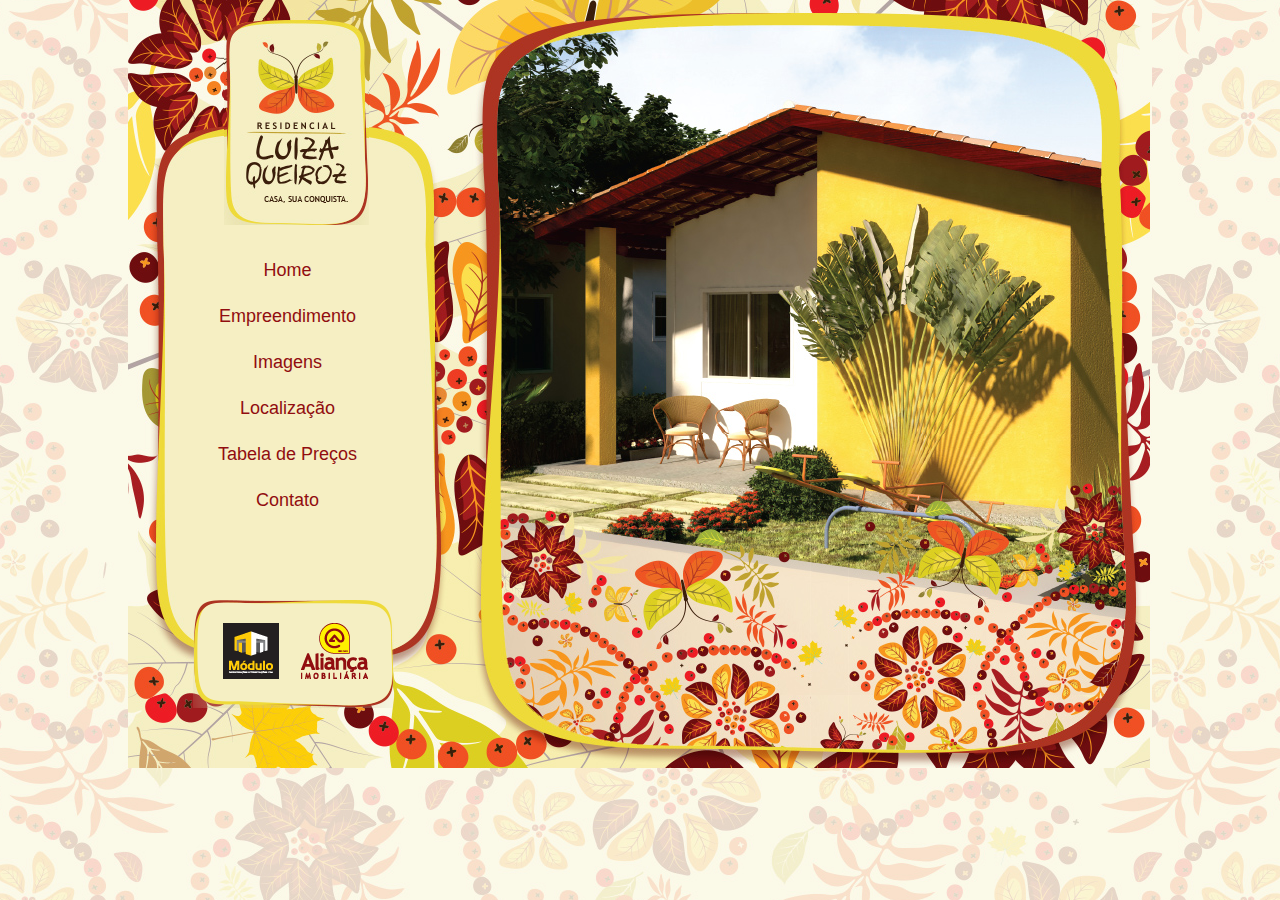
<file: index.html>
<html xmlns="http://www.w3.org/1999/xhtml" lang="en">

<head>
	<meta http-equiv="Content-Type" content="text/html; charset=iso-8859-1" />
	<meta name="description" content="HTTrack is an easy-to-use website mirror utility. It allows you to download a World Wide website from the Internet to a local directory,building recursively all structures, getting html, images, and other files from the server to your computer. Links are rebuiltrelatively so that you can freely browse to the local site (works with any browser). You can mirror several sites together so that you can jump from one toanother. You can, also, update an existing mirror site, or resume an interrupted download. The robot is fully configurable, with an integrated help" />
	<meta name="keywords" content="httrack, HTTRACK, HTTrack, winhttrack, WINHTTRACK, WinHTTrack, offline browser, web mirror utility, aspirateur web, surf offline, web capture, www mirror utility, browse offline, local  site builder, website mirroring, aspirateur www, internet grabber, capture de site web, internet tool, hors connexion, unix, dos, windows 95, windows 98, solaris, ibm580, AIX 4.0, HTS, HTGet, web aspirator, web aspirateur, libre, GPL, GNU, free software" />
	<title>Local index - HTTrack Website Copier</title>
  <!-- Mirror and index made by HTTrack Website Copier/3.45-3 [XR&CO'2010] -->
	<style type="text/css">
	<!--

body {
	margin: 0;  padding: 0;  margin-bottom: 15px;  margin-top: 8px;
	background: #77b;
}
body, td {
	font: 14px "Trebuchet MS", Verdana, Arial, Helvetica, sans-serif;
	}

#subTitle {
	background: #000;  color: #fff;  padding: 4px;  font-weight: bold; 
	}

#siteNavigation a, #siteNavigation .current {
	font-weight: bold;  color: #448;
	}
#siteNavigation a:link    { text-decoration: none; }
#siteNavigation a:visited { text-decoration: none; }

#siteNavigation .current { background-color: #ccd; }

#siteNavigation a:hover   { text-decoration: none;  background-color: #fff;  color: #000; }
#siteNavigation a:active  { text-decoration: none;  background-color: #ccc; }


a:link    { text-decoration: underline;  color: #00f; }
a:visited { text-decoration: underline;  color: #000; }
a:hover   { text-decoration: underline;  color: #c00; }
a:active  { text-decoration: underline; }

#pageContent {
	clear: both;
	border-bottom: 6px solid #000;
	padding: 10px;  padding-top: 20px;
	line-height: 1.65em;
	background-image: url(backblue.gif);
	background-repeat: no-repeat;
	background-position: top right;
	}

#pageContent, #siteNavigation {
	background-color: #ccd;
	}


.imgLeft  { float: left;   margin-right: 10px;  margin-bottom: 10px; }
.imgRight { float: right;  margin-left: 10px;   margin-bottom: 10px; }

hr { height: 1px;  color: #000;  background-color: #000;  margin-bottom: 15px; }

h1 { margin: 0;  font-weight: bold;  font-size: 2em; }
h2 { margin: 0;  font-weight: bold;  font-size: 1.6em; }
h3 { margin: 0;  font-weight: bold;  font-size: 1.3em; }
h4 { margin: 0;  font-weight: bold;  font-size: 1.18em; }

.blak { background-color: #000; }
.hide { display: none; }
.tableWidth { min-width: 400px; }

.tblRegular       { border-collapse: collapse; }
.tblRegular td    { padding: 6px;  background-image: url(fade.gif);  border: 2px solid #99c; }
.tblHeaderColor, .tblHeaderColor td { background: #99c; }
.tblNoBorder td   { border: 0; }


// -->
</style>

</head>

<table width="76%" border="0" align="center" cellspacing="0" cellpadding="3" class="tableWidth">
	<tr>
	<td id="subTitle">HTTrack Website Copier - Open Source offline browser</td>
	</tr>
</table>
<table width="76%" border="0" align="center" cellspacing="0" cellpadding="0" class="tableWidth">
<tr class="blak">
<td>
	<table width="100%" border="0" align="center" cellspacing="1" cellpadding="0">
	<tr>
	<td colspan="6"> 
		<table width="100%" border="0" align="center" cellspacing="0" cellpadding="10">
		<tr> 
		<td id="pageContent"> 
<!-- ==================== End prologue ==================== -->

	<meta name="generator" content="HTTrack Website Copier/3.x">
	<TITLE>Local index - HTTrack</TITLE>
</HEAD>
<BODY>
<H1 ALIGN=Center>Index of locally available sites:</H1>
	<TABLE BORDER="0" WIDTH="100%" CELLSPACING="1" CELLPADDING="0">
		<TR>
			<TD BACKGROUND="fade.gif">
				&middot;
					<A HREF="www.residencialluizaqueiroz.com.br/index.html">
						www.residencialluizaqueiroz.com.br/index.html
					</A>		
			</TD>
		</TR>
	</TABLE>
	<BR>
	<BR>
	<BR>
  	<H6 ALIGN="RIGHT">
	<I>Mirror and index made by HTTrack Website Copier [XR&amp;CO'2002]</I>
	</H6>
	<!-- Mirror and index made by HTTrack Website Copier/3.45-3 [XR&CO'2010] -->
	<!-- Thanks for using HTTrack Website Copier! -->
	<meta HTTP-EQUIV="Refresh" CONTENT="0; URL=www.residencialluizaqueiroz.com.br/index.html">


<!-- ==================== Start epilogue ==================== -->
		</td>
		</tr>
		</table>
	</td>
	</tr>
	</table>
</td>
</tr>
</table>

<table width="76%" border="0" align="center" valign="bottom" cellspacing="0" cellpadding="0">
	<tr>
	<td id="footer"><small>&copy; 2002 Xavier Roche & other contributors - Web Design: Leto Kauler.</small></td>
	</tr>
</table>

</body>

</html>
</file>
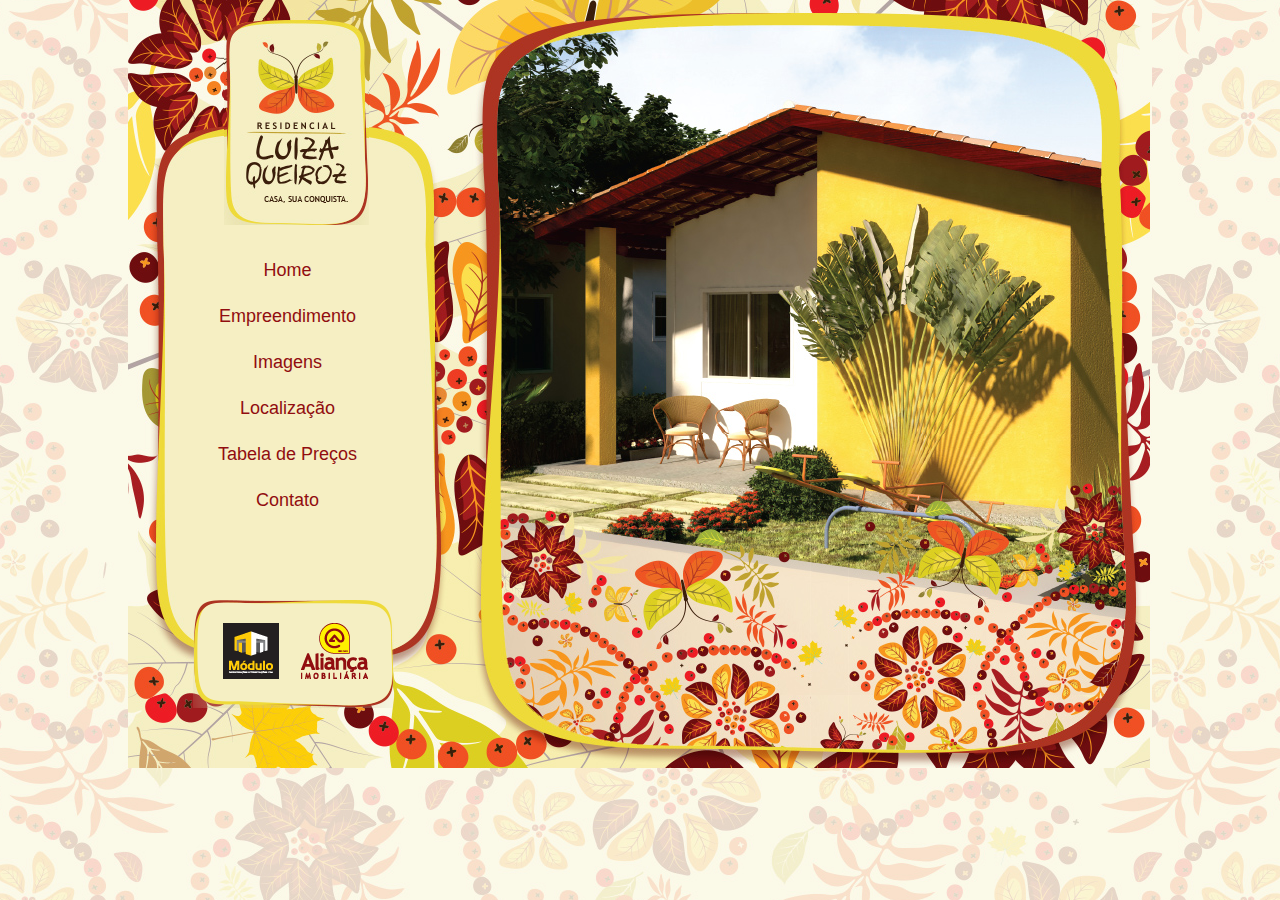
<file: www.residencialluizaqueiroz.com.br/index.html>
<!DOCTYPE html PUBLIC "-//W3C//DTD XHTML 1.0 Transitional//EN" "http://www.w3.org/TR/xhtml1/DTD/xhtml1-transitional.dtd">
<html xmlns="http://www.w3.org/1999/xhtml">

<!-- Mirrored from www.residencialluizaqueiroz.com.br/index.php by HTTrack Website Copier/3.x [XR&CO'2010], Thu, 12 Jan 2017 13:10:42 GMT -->
<!-- Added by HTTrack --><meta http-equiv="content-type" content="text/html;charset=UTF-8" /><!-- /Added by HTTrack -->
<head>
<meta http-equiv="Content-Type" content="text/html; charset=utf-8" />
<title>Residencial Luiza Queiroz</title>
<link href="css/estilo.css" rel="stylesheet" type="text/css">
<link rel="stylesheet" type="text/css" href="shadowbox/shadowbox.css" />
<link href="SpryAssets/SpryValidationTextField.css" rel="stylesheet" type="text/css">
<script type="text/javascript">
var userAgent = navigator.userAgent.toLowerCase();
var devices = new Array('nokia','iphone','blackberry','sony','lg',
'htc_tattoo','samsung','symbian','SymbianOS','elaine','palm',
'series60','windows ce','android','obigo','netfront',
'openwave','mobilexplorer','operamini');
var url_redirect = 'mobile/index.html';
function mobiDetect(userAgent, devices) {
for(var i = 0; i < devices.length; i++) {
if (userAgent.search(devices[i]) > 0) {
return true;
}
}
return false;
}

if (mobiDetect(userAgent, devices)) {
window.location.href = url_redirect;
}
</script>

<script src="SpryAssets/SpryValidationTextField.js" type="text/javascript"></script>
<script src="js/jquery-1.7.2.min.js"></script>
<script src="shadowbox/shadowbox.js"></script>


<script type='text/javascript'>
Shadowbox.init({
overlayColor: "#000",
overlayOpacity: 0.8,
});
</script>

<script type="text/javascript">

  var _gaq = _gaq || [];
  _gaq.push(['_setAccount', 'UA-40291205-1']);
  _gaq.push(['_trackPageview']);

  (function() {
    var ga = document.createElement('script'); ga.type = 'text/javascript'; ga.async = true;
    ga.src = ('https:' == document.location.protocol ? 'https://ssl' : 'http://www') + '.google-analytics.com/ga.js';
    var s = document.getElementsByTagName('script')[0]; s.parentNode.insertBefore(ga, s);
  })();

</script>
</head>

<body id="pg-home">
<div id="container">
<div id="content">

 


<div id="sidebar">

<div id="logo">
<a href="index.html"><img src="pics/logo.jpg" width="145" height="206" /></a>
</div>

<div id="nav">
<ul>
<li><a href="index.html">Home</a></li>
<li><a href="empreendimento.html">Empreendimento</a></li>
<li><a href="imagens.html">Imagens</a></li>
<li><a href="localizacao.html">Localização</a></li>
<li><a href="tabeladeprecos.html">Tabela de Preços</a></li>
<li><a href="contato.html">Contato</a></li>
</ul>
</div>  

<div id="marcas">
<img src="pics/marcas.png" width="201" height="109" border="0" usemap="#Map" />
<map name="Map" id="Map">
<area shape="rect" coords="100,14,179,96" href="http://www.aliancaimobiliaria.com.br/" target="_blank" />
</map>
</div>


</div>

<div id="conteudo-home">



</div>



</div>
</div>

</body>

<!-- Mirrored from www.residencialluizaqueiroz.com.br/index.php by HTTrack Website Copier/3.x [XR&CO'2010], Thu, 12 Jan 2017 13:10:50 GMT -->
<!-- Added by HTTrack --><meta http-equiv="content-type" content="text/html;charset=UTF-8" /><!-- /Added by HTTrack -->
</html>
</file>
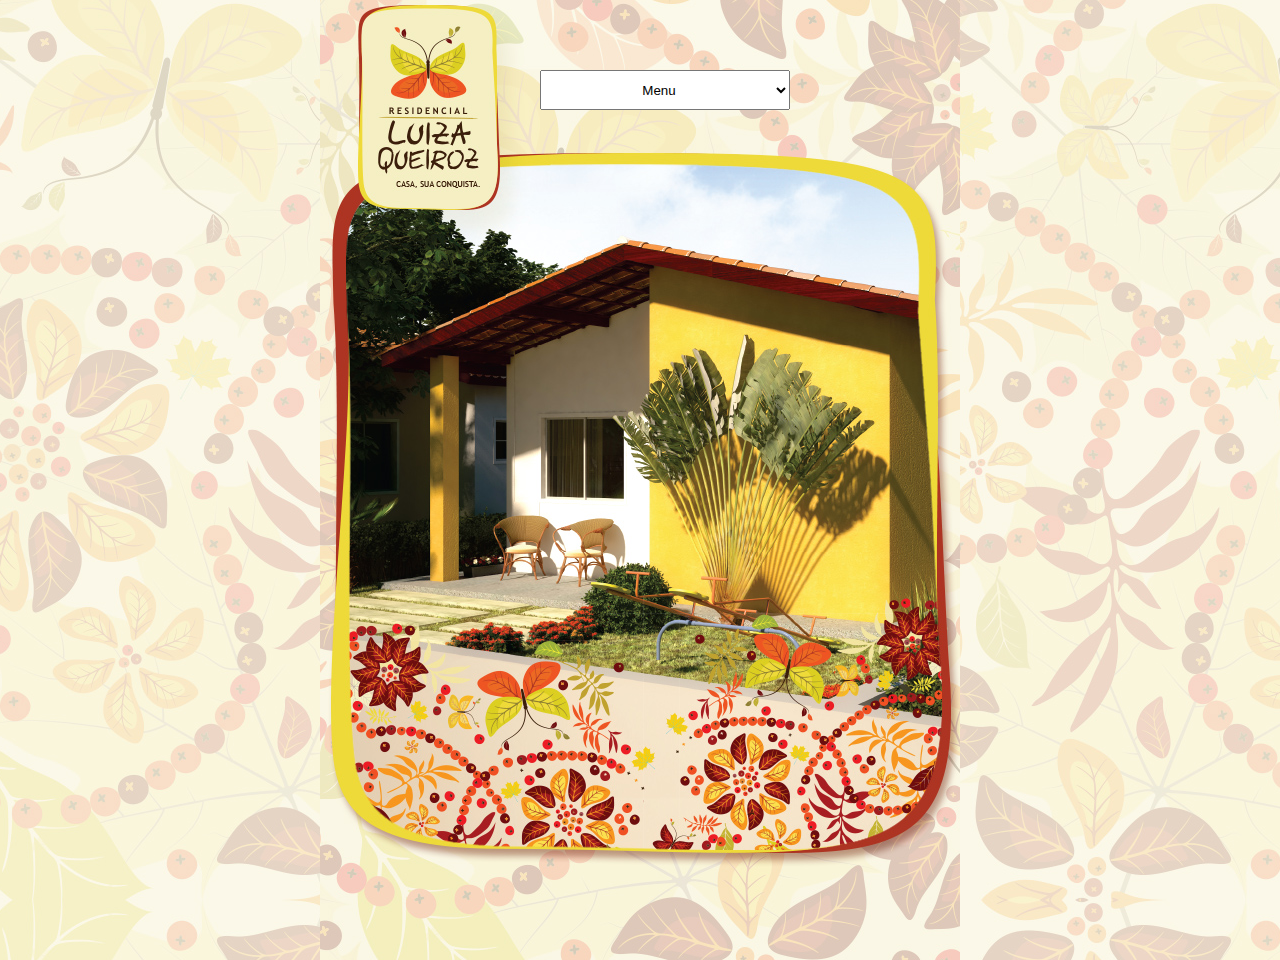
<file: www.residencialluizaqueiroz.com.br/mobile/index.html>
<!DOCTYPE html PUBLIC "-//W3C//DTD XHTML 1.0 Transitional//EN" "http://www.w3.org/TR/xhtml1/DTD/xhtml1-transitional.dtd">
<html xmlns="http://www.w3.org/1999/xhtml">

<!-- Mirrored from www.residencialluizaqueiroz.com.br/mobile/ by HTTrack Website Copier/3.x [XR&CO'2010], Thu, 12 Jan 2017 13:12:33 GMT -->
<!-- Added by HTTrack --><meta http-equiv="content-type" content="text/html;charset=UTF-8" /><!-- /Added by HTTrack -->
<head>
<meta http-equiv="Content-Type" content="text/html; charset=utf-8" />
<title>Residencial Luiza Queiroz</title>
<link href="css/estilo.css" rel="stylesheet" type="text/css">
<link rel="stylesheet" type="text/css" href="shadowbox/shadowbox.css" />
<link href="SpryAssets/SpryValidationTextField.css" rel="stylesheet" type="text/css">


<script src="SpryAssets/SpryValidationTextField.js" type="text/javascript"></script>
<script src="js/jquery-1.7.2.min.js"></script>
<script src="shadowbox/shadowbox.js"></script>


<script type='text/javascript'>
Shadowbox.init({
overlayColor: "#000",
overlayOpacity: 0.8,
});
</script>


<script>
function IsNum(v)

{
   var ValidChars = "0123456789";
   var IsNumber=true;
   var Char;

 
   for (i = 0; i < v.length && IsNumber == true; i++) 
      { 
      Char = v.charAt(i); 
      if (ValidChars.indexOf(Char) == -1) 
         {
         IsNumber = false;
         }
      }
   return IsNumber;
   
}

function valida(form) {
if (form.nome.value=="") {
alert("Preencha o nome corretamente.");
form.nome.focus();
return false;
}
var filtro_mail = /^.+@.+\..{2,3}$/
if (!filtro_mail.test(form.email.value) || form.email.value=="") {
alert("Preencha o e-mail corretamente.");
form.email.focus();
return false;
}


if (form.tel.value=="") {
alert("Preencha o telefone corretamente.Preencha o DDD e o seu telefone (Formato: DDD + Telefone)");
form.tel.focus();
return false;
}

}

function telefone(f) {
if (f.tel.value.length<9 || f.tel.value.length>10) {
alert("Preencha o telefone corretamente.");
f.tel.focus();
}else{
ddd = f.tel.value.substring(0,2);
if (f.tel.value.length==9) {
part1 = f.tel.value.substring(2,5);
part2 = f.tel.value.substring(5,9);
}
if (f.tel.value.length==10) {
part1 = f.tel.value.substring(2,6);
part2 = f.tel.value.substring(6,10);
}
f.tel.value = "("+ddd+") "+part1+"-"+part2
}
}
</script>




</head>

<body id="pg-home">
<div id="container">
<div id="content">

 


<div id="conteudo-home">

<form style="margin:50px 0 0 220px;position:absolute;top:20px;" name="jump">
<select style="height:40px;width:250px;padding:10px 0;text-align:center;" name="menu" onChange="location=document.jump.menu.options[document.jump.menu.selectedIndex].value;" value="GO">
<option style="height:40px;width:250px;padding:10px 0;text-align:center;" value="index-2.html">Menu</option>
<option style="height:40px;width:250px;padding:10px 0;text-align:center;" value="index-2.html">Home</option>
<option style="height:40px;width:250px;padding:10px 0;text-align:center;" value="empreendimento.html">Empreendimento</option>
<option style="height:40px;width:250px;padding:10px 0;text-align:center;" value="imagens.html">Imagens</option>
<option style="height:40px;width:250px;padding:10px 0;text-align:center;" value="localizacao.html">Localização</option>
<option style="height:40px;width:250px;padding:10px 0;text-align:center;" value="tabeladeprecos.html">Tabela de Preços</option>
<option style="height:40px;width:250px;padding:10px 0;text-align:center;" value="contato.html">Contato</option>
</select>
</form>


</div>



</div>
</div>

</body>

<!-- Mirrored from www.residencialluizaqueiroz.com.br/mobile/ by HTTrack Website Copier/3.x [XR&CO'2010], Thu, 12 Jan 2017 13:12:45 GMT -->
<!-- Added by HTTrack --><meta http-equiv="content-type" content="text/html;charset=UTF-8" /><!-- /Added by HTTrack -->
</html>
</file>
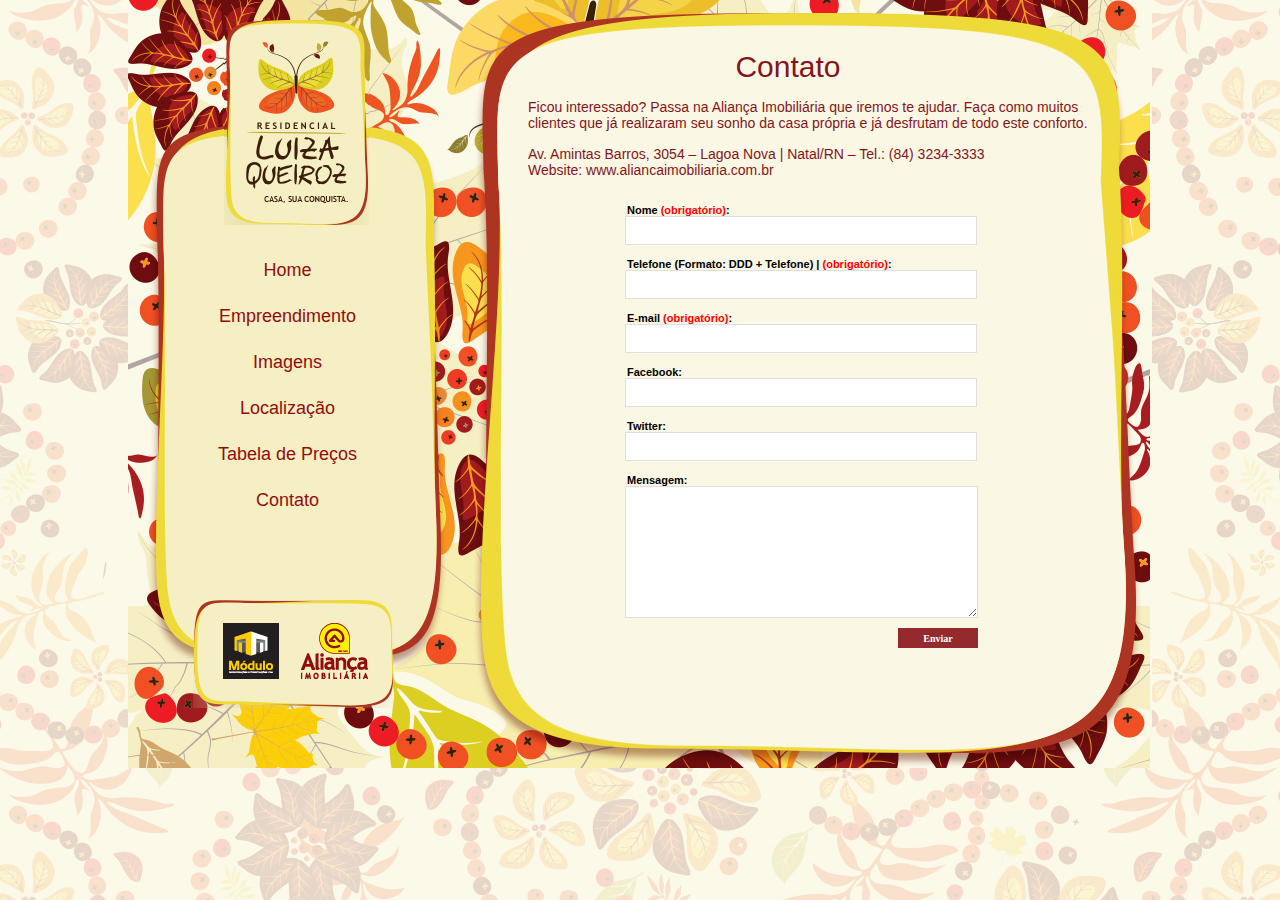
<file: www.residencialluizaqueiroz.com.br/contato.html>
<!DOCTYPE html PUBLIC "-//W3C//DTD XHTML 1.0 Transitional//EN" "http://www.w3.org/TR/xhtml1/DTD/xhtml1-transitional.dtd">
<html xmlns="http://www.w3.org/1999/xhtml">

<!-- Mirrored from www.residencialluizaqueiroz.com.br/contato.php by HTTrack Website Copier/3.x [XR&CO'2010], Thu, 12 Jan 2017 13:13:43 GMT -->
<!-- Added by HTTrack --><meta http-equiv="content-type" content="text/html;charset=UTF-8" /><!-- /Added by HTTrack -->
<head>
<meta http-equiv="Content-Type" content="text/html; charset=utf-8" />
<title>Residencial Luiza Queiroz</title>
<link href="css/estilo.css" rel="stylesheet" type="text/css">
<link rel="stylesheet" type="text/css" href="shadowbox/shadowbox.css" />
<link href="SpryAssets/SpryValidationTextField.css" rel="stylesheet" type="text/css">
<script type="text/javascript">
var userAgent = navigator.userAgent.toLowerCase();
var devices = new Array('nokia','iphone','blackberry','sony','lg',
'htc_tattoo','samsung','symbian','SymbianOS','elaine','palm',
'series60','windows ce','android','obigo','netfront',
'openwave','mobilexplorer','operamini');
var url_redirect = 'mobile/index.html';
function mobiDetect(userAgent, devices) {
for(var i = 0; i < devices.length; i++) {
if (userAgent.search(devices[i]) > 0) {
return true;
}
}
return false;
}

if (mobiDetect(userAgent, devices)) {
window.location.href = url_redirect;
}
</script>

<script src="SpryAssets/SpryValidationTextField.js" type="text/javascript"></script>
<script src="js/jquery-1.7.2.min.js"></script>
<script src="shadowbox/shadowbox.js"></script>


<script type='text/javascript'>
Shadowbox.init({
overlayColor: "#000",
overlayOpacity: 0.8,
});
</script>

<script type="text/javascript">

  var _gaq = _gaq || [];
  _gaq.push(['_setAccount', 'UA-40291205-1']);
  _gaq.push(['_trackPageview']);

  (function() {
    var ga = document.createElement('script'); ga.type = 'text/javascript'; ga.async = true;
    ga.src = ('https:' == document.location.protocol ? 'https://ssl' : 'http://www') + '.google-analytics.com/ga.js';
    var s = document.getElementsByTagName('script')[0]; s.parentNode.insertBefore(ga, s);
  })();

</script>
</head>

<body id="pg-home">
<div id="container">
<div id="content">

 


<div id="sidebar">

<div id="logo">
<a href="index.html"><img src="pics/logo.jpg" width="145" height="206" /></a>
</div>

<div id="nav">
<ul>
<li><a href="index.html">Home</a></li>
<li><a href="empreendimento.html">Empreendimento</a></li>
<li><a href="imagens.html">Imagens</a></li>
<li><a href="localizacao.html">Localização</a></li>
<li><a href="tabeladeprecos.html">Tabela de Preços</a></li>
<li><a href="contato.html">Contato</a></li>
</ul>
</div>  

<div id="marcas">
<img src="pics/marcas.png" width="201" height="109" border="0" usemap="#Map" />
<map name="Map" id="Map">
<area shape="rect" coords="100,14,179,96" href="http://www.aliancaimobiliaria.com.br/" target="_blank" />
</map>
</div>


</div>

<div id="conteudo-contato">



  <div id="texto-contato">
  <h2>Contato</h2>
<p>Ficou interessado? Passa na Aliança Imobiliária que iremos te ajudar. Faça como muitos clientes que já realizaram seu sonho da casa própria e já desfrutam de todo este 
conforto.</p>

<p>Av. Amintas Barros, 3054 – Lagoa Nova | Natal/RN – Tel.: (84) 3234-3333<br>
  <a href="http://www.aliancaimobiliaria.com.br/" target="_blank">Website: www.aliancaimobiliaria.com.br</a></p>

</div>

  
  <div id="form-contato">


<form action="http://www.residencialluizaqueiroz.com.br/envia.php" method="post" onSubmit="return valida(this);">  
<fieldset>
<label for="nome">Nome <span style="color:red">(obrigatório)</span>:</label>

<input name="nome" id="nome" type="text" class="contato" />

<label for="tel">Telefone (Formato: DDD + Telefone) | <span style="color:red">(obrigatório)</span>:</label>

<input name="tel" id="tel" type="text" class="contato" onBlur="telefone(this.form);" maxlength="10" value=""/>

<label for="emaile">E-mail <span style="color:red">(obrigatório)</span>:</label>

<input name="email" id="email" type="text" class="contato" />

<label for="facebook">Facebook:</label><input name="facebook" id="facebook" type="text" class="contato" />
<label for="twitter">Twitter:</label><input name="twitter" id="twitter" type="text" class="contato" />
<label for="mensagem">Mensagem:</label><textarea name="mensagem" id="mensagem" cols="" rows=""></textarea>
<input type="submit" id="enviar" value="Enviar"/>

                                  
</fieldset>  
</form>

</div>



</div>



</div>
</div>

</body>

<!-- Mirrored from www.residencialluizaqueiroz.com.br/contato.php by HTTrack Website Copier/3.x [XR&CO'2010], Thu, 12 Jan 2017 13:13:43 GMT -->
<!-- Added by HTTrack --><meta http-equiv="content-type" content="text/html;charset=UTF-8" /><!-- /Added by HTTrack -->
</html>
</file>
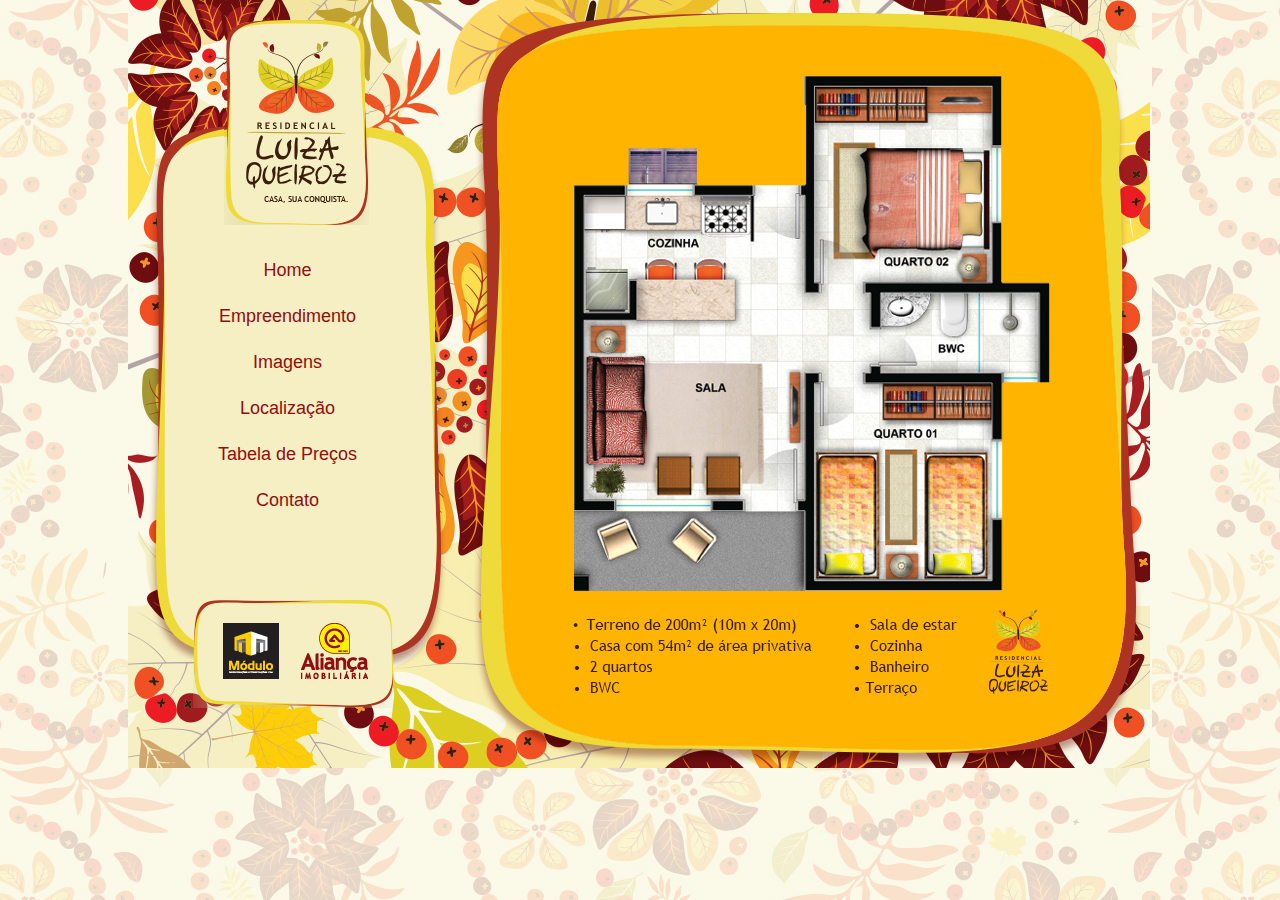
<file: www.residencialluizaqueiroz.com.br/empreendimento.html>
<!DOCTYPE html PUBLIC "-//W3C//DTD XHTML 1.0 Transitional//EN" "http://www.w3.org/TR/xhtml1/DTD/xhtml1-transitional.dtd">
<html xmlns="http://www.w3.org/1999/xhtml">

<!-- Mirrored from www.residencialluizaqueiroz.com.br/empreendimento.php by HTTrack Website Copier/3.x [XR&CO'2010], Thu, 12 Jan 2017 13:12:45 GMT -->
<!-- Added by HTTrack --><meta http-equiv="content-type" content="text/html;charset=UTF-8" /><!-- /Added by HTTrack -->
<head>
<meta http-equiv="Content-Type" content="text/html; charset=utf-8" />
<title>Residencial Luiza Queiroz</title>
<link href="css/estilo.css" rel="stylesheet" type="text/css">
<link rel="stylesheet" type="text/css" href="shadowbox/shadowbox.css" />
<link href="SpryAssets/SpryValidationTextField.css" rel="stylesheet" type="text/css">
<script type="text/javascript">
var userAgent = navigator.userAgent.toLowerCase();
var devices = new Array('nokia','iphone','blackberry','sony','lg',
'htc_tattoo','samsung','symbian','SymbianOS','elaine','palm',
'series60','windows ce','android','obigo','netfront',
'openwave','mobilexplorer','operamini');
var url_redirect = 'mobile/index.html';
function mobiDetect(userAgent, devices) {
for(var i = 0; i < devices.length; i++) {
if (userAgent.search(devices[i]) > 0) {
return true;
}
}
return false;
}

if (mobiDetect(userAgent, devices)) {
window.location.href = url_redirect;
}
</script>

<script src="SpryAssets/SpryValidationTextField.js" type="text/javascript"></script>
<script src="js/jquery-1.7.2.min.js"></script>
<script src="shadowbox/shadowbox.js"></script>


<script type='text/javascript'>
Shadowbox.init({
overlayColor: "#000",
overlayOpacity: 0.8,
});
</script>

<script type="text/javascript">

  var _gaq = _gaq || [];
  _gaq.push(['_setAccount', 'UA-40291205-1']);
  _gaq.push(['_trackPageview']);

  (function() {
    var ga = document.createElement('script'); ga.type = 'text/javascript'; ga.async = true;
    ga.src = ('https:' == document.location.protocol ? 'https://ssl' : 'http://www') + '.google-analytics.com/ga.js';
    var s = document.getElementsByTagName('script')[0]; s.parentNode.insertBefore(ga, s);
  })();

</script>
</head>

<body id="pg-home">
<div id="container">
<div id="content">

 


<div id="sidebar">

<div id="logo">
<a href="index.html"><img src="pics/logo.jpg" width="145" height="206" /></a>
</div>

<div id="nav">
<ul>
<li><a href="index.html">Home</a></li>
<li><a href="empreendimento.html">Empreendimento</a></li>
<li><a href="imagens.html">Imagens</a></li>
<li><a href="localizacao.html">Localização</a></li>
<li><a href="tabeladeprecos.html">Tabela de Preços</a></li>
<li><a href="contato.html">Contato</a></li>
</ul>
</div>  

<div id="marcas">
<img src="pics/marcas.png" width="201" height="109" border="0" usemap="#Map" />
<map name="Map" id="Map">
<area shape="rect" coords="100,14,179,96" href="http://www.aliancaimobiliaria.com.br/" target="_blank" />
</map>
</div>


</div>

<div id="conteudo-empreendimento">



</div>



</div>
</div>

</body>

<!-- Mirrored from www.residencialluizaqueiroz.com.br/empreendimento.php by HTTrack Website Copier/3.x [XR&CO'2010], Thu, 12 Jan 2017 13:12:45 GMT -->
<!-- Added by HTTrack --><meta http-equiv="content-type" content="text/html;charset=UTF-8" /><!-- /Added by HTTrack -->
</html>
</file>
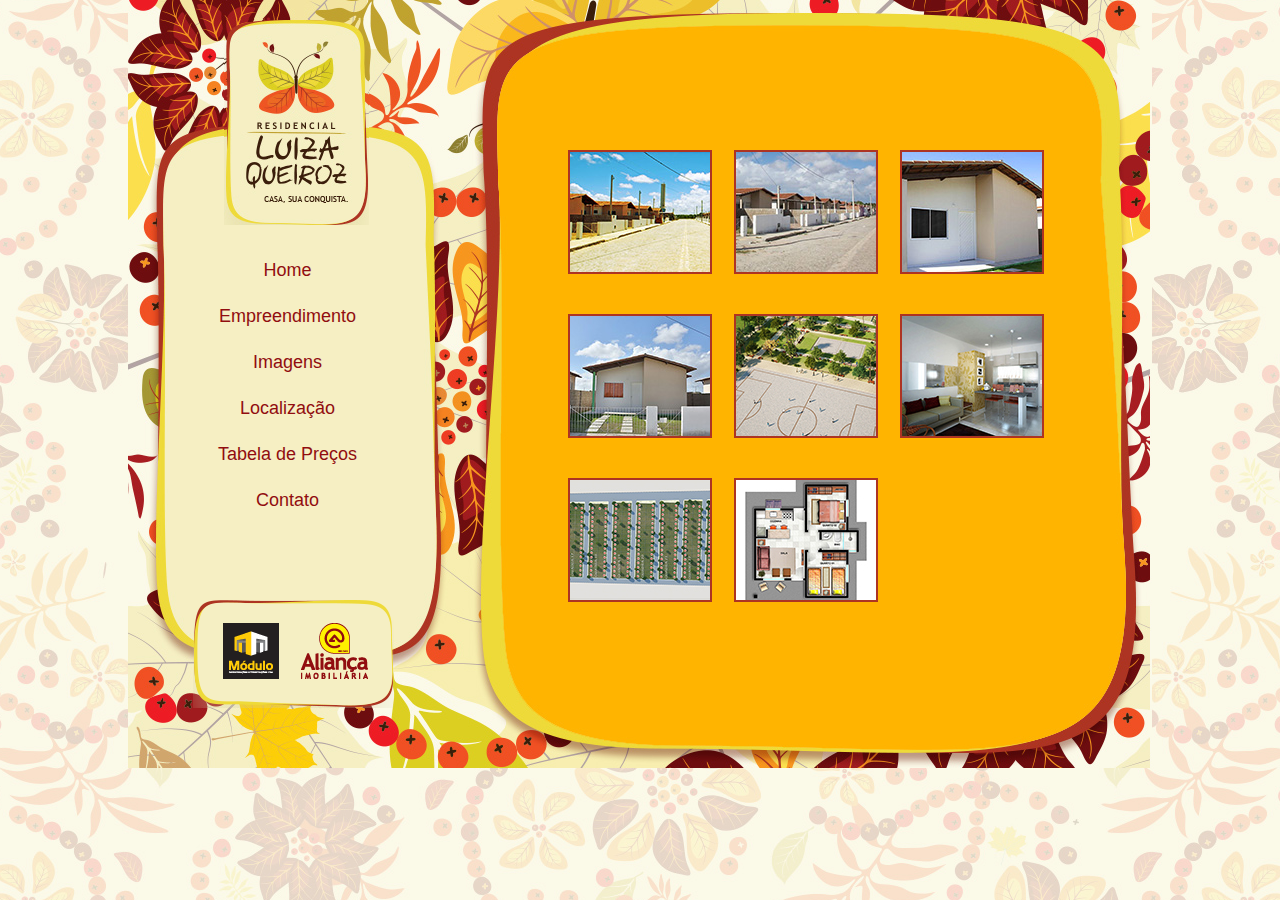
<file: www.residencialluizaqueiroz.com.br/imagens.html>
<!DOCTYPE html PUBLIC "-//W3C//DTD XHTML 1.0 Transitional//EN" "http://www.w3.org/TR/xhtml1/DTD/xhtml1-transitional.dtd">
<html xmlns="http://www.w3.org/1999/xhtml">

<!-- Mirrored from www.residencialluizaqueiroz.com.br/imagens.php by HTTrack Website Copier/3.x [XR&CO'2010], Thu, 12 Jan 2017 13:12:45 GMT -->
<!-- Added by HTTrack --><meta http-equiv="content-type" content="text/html;charset=UTF-8" /><!-- /Added by HTTrack -->
<head>
<meta http-equiv="Content-Type" content="text/html; charset=utf-8" />
<title>Residencial Luiza Queiroz</title>
<link href="css/estilo.css" rel="stylesheet" type="text/css">
<link rel="stylesheet" type="text/css" href="shadowbox/shadowbox.css" />
<link href="SpryAssets/SpryValidationTextField.css" rel="stylesheet" type="text/css">
<script type="text/javascript">
var userAgent = navigator.userAgent.toLowerCase();
var devices = new Array('nokia','iphone','blackberry','sony','lg',
'htc_tattoo','samsung','symbian','SymbianOS','elaine','palm',
'series60','windows ce','android','obigo','netfront',
'openwave','mobilexplorer','operamini');
var url_redirect = 'mobile/index.html';
function mobiDetect(userAgent, devices) {
for(var i = 0; i < devices.length; i++) {
if (userAgent.search(devices[i]) > 0) {
return true;
}
}
return false;
}

if (mobiDetect(userAgent, devices)) {
window.location.href = url_redirect;
}
</script>

<script src="SpryAssets/SpryValidationTextField.js" type="text/javascript"></script>
<script src="js/jquery-1.7.2.min.js"></script>
<script src="shadowbox/shadowbox.js"></script>


<script type='text/javascript'>
Shadowbox.init({
overlayColor: "#000",
overlayOpacity: 0.8,
});
</script>

<script type="text/javascript">

  var _gaq = _gaq || [];
  _gaq.push(['_setAccount', 'UA-40291205-1']);
  _gaq.push(['_trackPageview']);

  (function() {
    var ga = document.createElement('script'); ga.type = 'text/javascript'; ga.async = true;
    ga.src = ('https:' == document.location.protocol ? 'https://ssl' : 'http://www') + '.google-analytics.com/ga.js';
    var s = document.getElementsByTagName('script')[0]; s.parentNode.insertBefore(ga, s);
  })();

</script>
</head>

<body id="pg-home">
<div id="container">
<div id="content">

 


<div id="sidebar">

<div id="logo">
<a href="index.html"><img src="pics/logo.jpg" width="145" height="206" /></a>
</div>

<div id="nav">
<ul>
<li><a href="index.html">Home</a></li>
<li><a href="empreendimento.html">Empreendimento</a></li>
<li><a href="imagens.html">Imagens</a></li>
<li><a href="localizacao.html">Localização</a></li>
<li><a href="tabeladeprecos.html">Tabela de Preços</a></li>
<li><a href="contato.html">Contato</a></li>
</ul>
</div>  

<div id="marcas">
<img src="pics/marcas.png" width="201" height="109" border="0" usemap="#Map" />
<map name="Map" id="Map">
<area shape="rect" coords="100,14,179,96" href="http://www.aliancaimobiliaria.com.br/" target="_blank" />
</map>
</div>


</div>

<div id="conteudo-imagens">


<div id="lista-imagens">
<ul>
<li><a href="pics/fotos/foto03.jpg" rel="shadowbox[lista-imagens]"><img src="pics/fotos/ft03.jpg"  /></a></li>
<li><a href="pics/fotos/foto04.jpg" rel="shadowbox[lista-imagens]"><img src="pics/fotos/ft04.jpg"  /></a></li>
<li><a href="pics/fotos/foto05.jpg" rel="shadowbox[lista-imagens]"><img src="pics/fotos/ft05.jpg"  /></a></li>
<li><a href="pics/fotos/foto08.jpg" rel="shadowbox[lista-imagens]"><img src="pics/fotos/ft08.jpg"  /></a></li>
<li><a href="pics/fotos/foto01.jpg" rel="shadowbox[lista-imagens]"><img src="pics/fotos/ft01.jpg"  /></a></li>
<li><a href="pics/fotos/foto02.jpg" rel="shadowbox[lista-imagens]"><img src="pics/fotos/ft02.jpg"  /></a></li>
<li><a href="pics/fotos/foto06.jpg" rel="shadowbox[lista-imagens]"><img src="pics/fotos/ft06.jpg"  /></a></li>
<li><a href="pics/fotos/foto07.jpg" rel="shadowbox[lista-imagens]"><img src="pics/fotos/ft07.jpg"  /></a></li>
</ul>
</div>


</div>



</div>
</div>

</body>

<!-- Mirrored from www.residencialluizaqueiroz.com.br/imagens.php by HTTrack Website Copier/3.x [XR&CO'2010], Thu, 12 Jan 2017 13:13:38 GMT -->
<!-- Added by HTTrack --><meta http-equiv="content-type" content="text/html;charset=UTF-8" /><!-- /Added by HTTrack -->
</html>
</file>
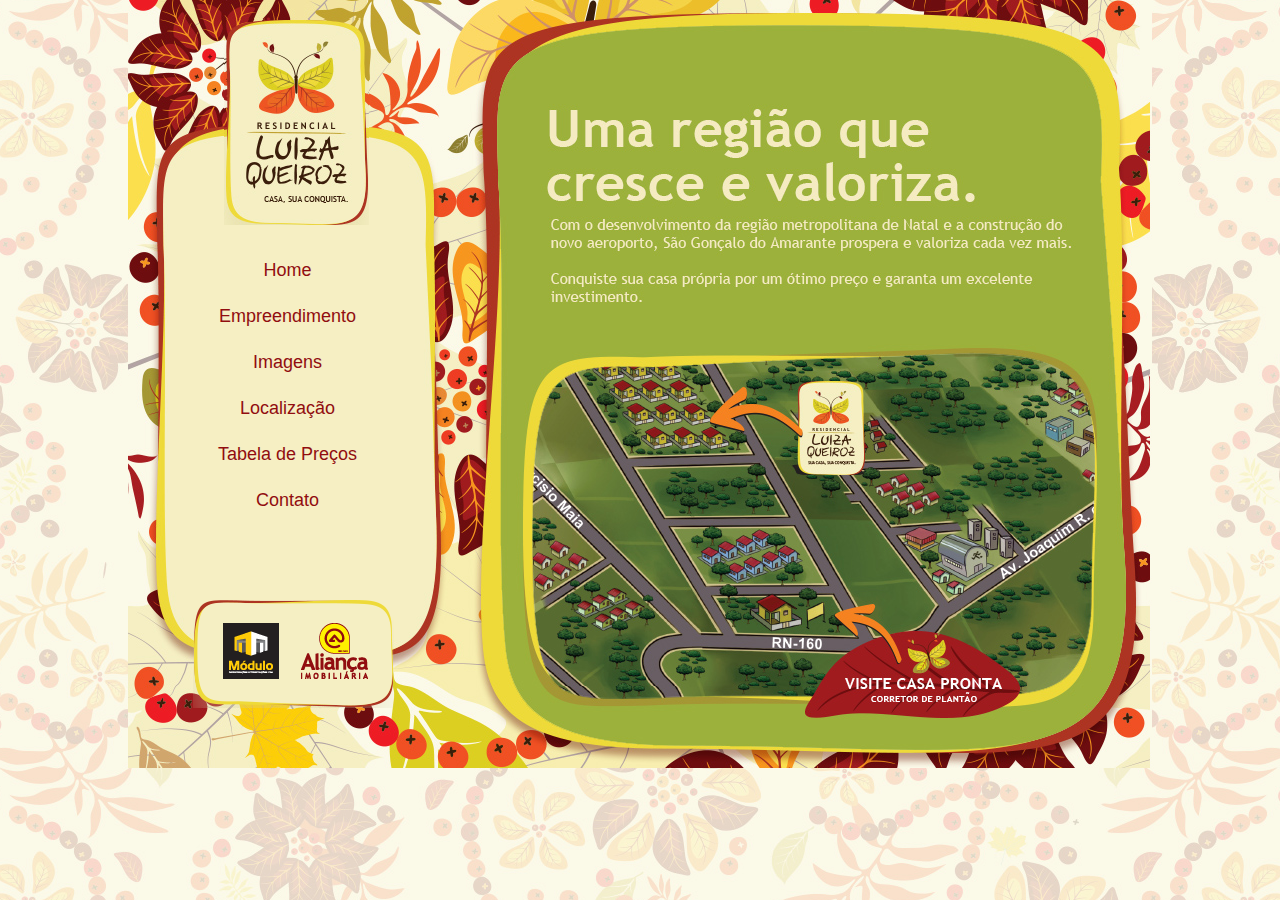
<file: www.residencialluizaqueiroz.com.br/localizacao.html>
<!DOCTYPE html PUBLIC "-//W3C//DTD XHTML 1.0 Transitional//EN" "http://www.w3.org/TR/xhtml1/DTD/xhtml1-transitional.dtd">
<html xmlns="http://www.w3.org/1999/xhtml">

<!-- Mirrored from www.residencialluizaqueiroz.com.br/localizacao.php by HTTrack Website Copier/3.x [XR&CO'2010], Thu, 12 Jan 2017 13:13:38 GMT -->
<!-- Added by HTTrack --><meta http-equiv="content-type" content="text/html;charset=UTF-8" /><!-- /Added by HTTrack -->
<head>
<meta http-equiv="Content-Type" content="text/html; charset=utf-8" />
<title>Residencial Luiza Queiroz</title>
<link href="css/estilo.css" rel="stylesheet" type="text/css">
<link rel="stylesheet" type="text/css" href="shadowbox/shadowbox.css" />
<link href="SpryAssets/SpryValidationTextField.css" rel="stylesheet" type="text/css">
<script type="text/javascript">
var userAgent = navigator.userAgent.toLowerCase();
var devices = new Array('nokia','iphone','blackberry','sony','lg',
'htc_tattoo','samsung','symbian','SymbianOS','elaine','palm',
'series60','windows ce','android','obigo','netfront',
'openwave','mobilexplorer','operamini');
var url_redirect = 'mobile/index.html';
function mobiDetect(userAgent, devices) {
for(var i = 0; i < devices.length; i++) {
if (userAgent.search(devices[i]) > 0) {
return true;
}
}
return false;
}

if (mobiDetect(userAgent, devices)) {
window.location.href = url_redirect;
}
</script>

<script src="SpryAssets/SpryValidationTextField.js" type="text/javascript"></script>
<script src="js/jquery-1.7.2.min.js"></script>
<script src="shadowbox/shadowbox.js"></script>


<script type='text/javascript'>
Shadowbox.init({
overlayColor: "#000",
overlayOpacity: 0.8,
});
</script>

<script type="text/javascript">

  var _gaq = _gaq || [];
  _gaq.push(['_setAccount', 'UA-40291205-1']);
  _gaq.push(['_trackPageview']);

  (function() {
    var ga = document.createElement('script'); ga.type = 'text/javascript'; ga.async = true;
    ga.src = ('https:' == document.location.protocol ? 'https://ssl' : 'http://www') + '.google-analytics.com/ga.js';
    var s = document.getElementsByTagName('script')[0]; s.parentNode.insertBefore(ga, s);
  })();

</script>
</head>

<body id="pg-home">
<div id="container">
<div id="content">

 


<div id="sidebar">

<div id="logo">
<a href="index.html"><img src="pics/logo.jpg" width="145" height="206" /></a>
</div>

<div id="nav">
<ul>
<li><a href="index.html">Home</a></li>
<li><a href="empreendimento.html">Empreendimento</a></li>
<li><a href="imagens.html">Imagens</a></li>
<li><a href="localizacao.html">Localização</a></li>
<li><a href="tabeladeprecos.html">Tabela de Preços</a></li>
<li><a href="contato.html">Contato</a></li>
</ul>
</div>  

<div id="marcas">
<img src="pics/marcas.png" width="201" height="109" border="0" usemap="#Map" />
<map name="Map" id="Map">
<area shape="rect" coords="100,14,179,96" href="http://www.aliancaimobiliaria.com.br/" target="_blank" />
</map>
</div>


</div>

<div id="conteudo-localizacao">



</div>



</div>
</div>

</body>

<!-- Mirrored from www.residencialluizaqueiroz.com.br/localizacao.php by HTTrack Website Copier/3.x [XR&CO'2010], Thu, 12 Jan 2017 13:13:38 GMT -->
<!-- Added by HTTrack --><meta http-equiv="content-type" content="text/html;charset=UTF-8" /><!-- /Added by HTTrack -->
</html>
</file>
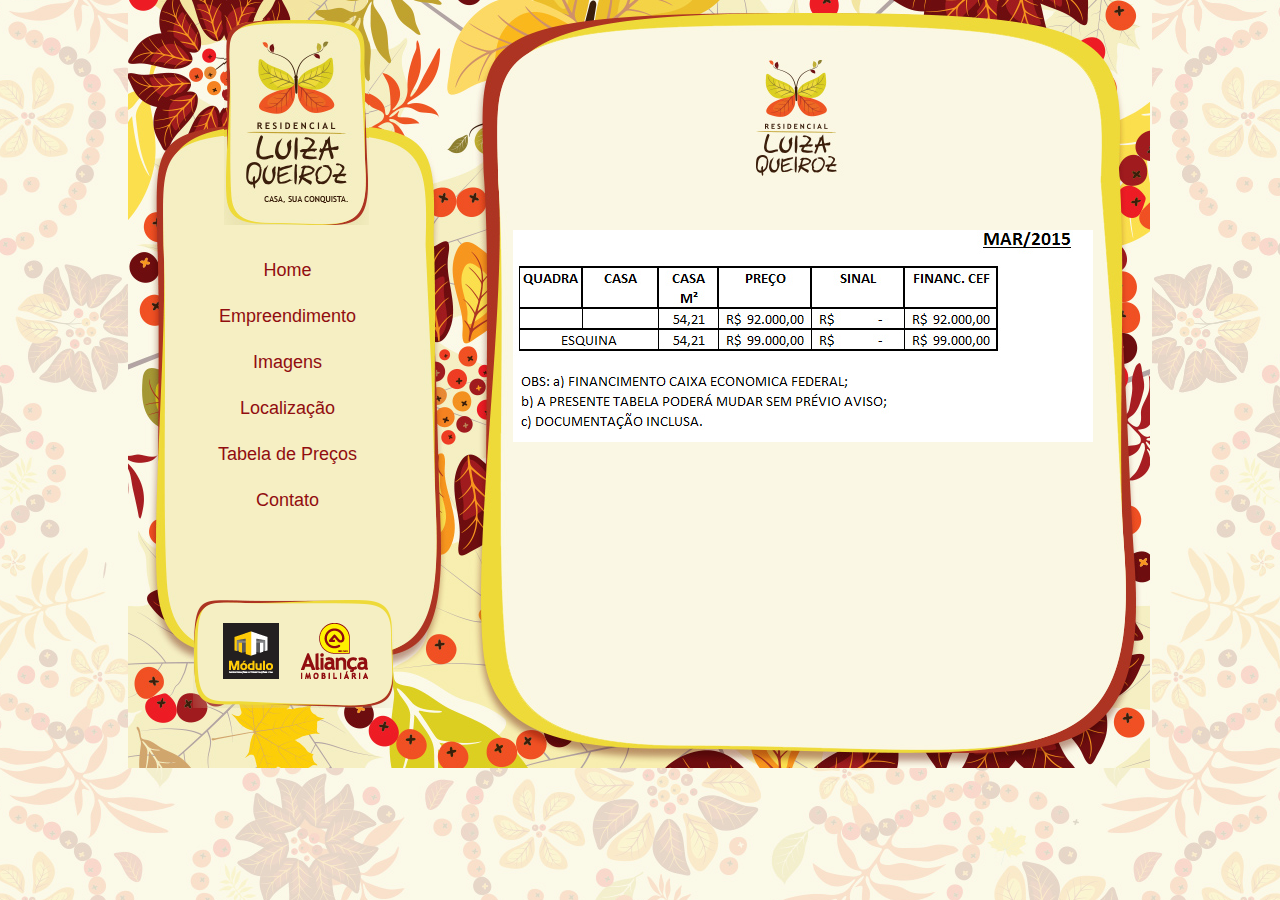
<file: www.residencialluizaqueiroz.com.br/tabeladeprecos.html>
<!DOCTYPE html PUBLIC "-//W3C//DTD XHTML 1.0 Transitional//EN" "http://www.w3.org/TR/xhtml1/DTD/xhtml1-transitional.dtd">
<html xmlns="http://www.w3.org/1999/xhtml">

<!-- Mirrored from www.residencialluizaqueiroz.com.br/tabeladeprecos.php by HTTrack Website Copier/3.x [XR&CO'2010], Thu, 12 Jan 2017 13:13:38 GMT -->
<!-- Added by HTTrack --><meta http-equiv="content-type" content="text/html;charset=UTF-8" /><!-- /Added by HTTrack -->
<head>
<meta http-equiv="Content-Type" content="text/html; charset=utf-8" />
<title>Residencial Luiza Queiroz</title>
<link href="css/estilo.css" rel="stylesheet" type="text/css">
<link rel="stylesheet" type="text/css" href="shadowbox/shadowbox.css" />
<link href="SpryAssets/SpryValidationTextField.css" rel="stylesheet" type="text/css">
<script type="text/javascript">
var userAgent = navigator.userAgent.toLowerCase();
var devices = new Array('nokia','iphone','blackberry','sony','lg',
'htc_tattoo','samsung','symbian','SymbianOS','elaine','palm',
'series60','windows ce','android','obigo','netfront',
'openwave','mobilexplorer','operamini');
var url_redirect = 'mobile/index.html';
function mobiDetect(userAgent, devices) {
for(var i = 0; i < devices.length; i++) {
if (userAgent.search(devices[i]) > 0) {
return true;
}
}
return false;
}

if (mobiDetect(userAgent, devices)) {
window.location.href = url_redirect;
}
</script>

<script src="SpryAssets/SpryValidationTextField.js" type="text/javascript"></script>
<script src="js/jquery-1.7.2.min.js"></script>
<script src="shadowbox/shadowbox.js"></script>


<script type='text/javascript'>
Shadowbox.init({
overlayColor: "#000",
overlayOpacity: 0.8,
});
</script>

<script type="text/javascript">

  var _gaq = _gaq || [];
  _gaq.push(['_setAccount', 'UA-40291205-1']);
  _gaq.push(['_trackPageview']);

  (function() {
    var ga = document.createElement('script'); ga.type = 'text/javascript'; ga.async = true;
    ga.src = ('https:' == document.location.protocol ? 'https://ssl' : 'http://www') + '.google-analytics.com/ga.js';
    var s = document.getElementsByTagName('script')[0]; s.parentNode.insertBefore(ga, s);
  })();

</script>
</head>

<body id="pg-home">
<div id="container">
<div id="content">

 


<div id="sidebar">

<div id="logo">
<a href="index.html"><img src="pics/logo.jpg" width="145" height="206" /></a>
</div>

<div id="nav">
<ul>
<li><a href="index.html">Home</a></li>
<li><a href="empreendimento.html">Empreendimento</a></li>
<li><a href="imagens.html">Imagens</a></li>
<li><a href="localizacao.html">Localização</a></li>
<li><a href="tabeladeprecos.html">Tabela de Preços</a></li>
<li><a href="contato.html">Contato</a></li>
</ul>
</div>  

<div id="marcas">
<img src="pics/marcas.png" width="201" height="109" border="0" usemap="#Map" />
<map name="Map" id="Map">
<area shape="rect" coords="100,14,179,96" href="http://www.aliancaimobiliaria.com.br/" target="_blank" />
</map>
</div>


</div>

<div id="conteudo-folder">

  <img style="position:absolute;top:230px;left:45px;" src="pics/tabela.jpg" width="580" height="212" />
  
  </div>



</div>
</div>

</body>

<!-- Mirrored from www.residencialluizaqueiroz.com.br/tabeladeprecos.php by HTTrack Website Copier/3.x [XR&CO'2010], Thu, 12 Jan 2017 13:13:43 GMT -->
<!-- Added by HTTrack --><meta http-equiv="content-type" content="text/html;charset=UTF-8" /><!-- /Added by HTTrack -->
</html>
</file>
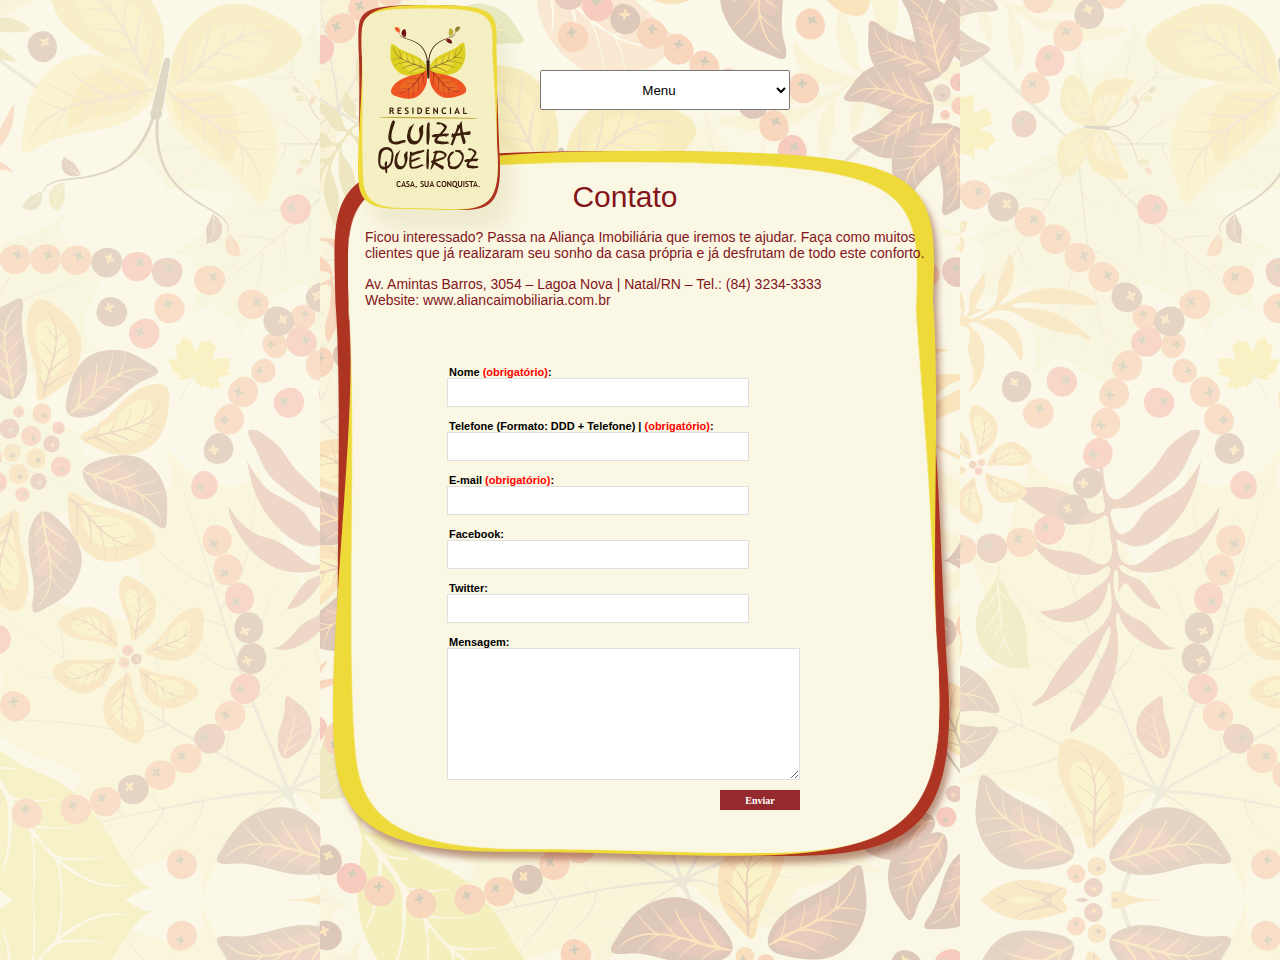
<file: www.residencialluizaqueiroz.com.br/mobile/contato.html>
<!DOCTYPE html PUBLIC "-//W3C//DTD XHTML 1.0 Transitional//EN" "http://www.w3.org/TR/xhtml1/DTD/xhtml1-transitional.dtd">
<html xmlns="http://www.w3.org/1999/xhtml">

<!-- Mirrored from www.residencialluizaqueiroz.com.br/mobile/contato.php by HTTrack Website Copier/3.x [XR&CO'2010], Thu, 12 Jan 2017 13:16:12 GMT -->
<!-- Added by HTTrack --><meta http-equiv="content-type" content="text/html;charset=UTF-8" /><!-- /Added by HTTrack -->
<head>
<meta http-equiv="Content-Type" content="text/html; charset=utf-8" />
<title>Residencial Luiza Queiroz</title>
<link href="css/estilo.css" rel="stylesheet" type="text/css">
<link rel="stylesheet" type="text/css" href="shadowbox/shadowbox.css" />
<link href="SpryAssets/SpryValidationTextField.css" rel="stylesheet" type="text/css">


<script src="SpryAssets/SpryValidationTextField.js" type="text/javascript"></script>
<script src="js/jquery-1.7.2.min.js"></script>
<script src="shadowbox/shadowbox.js"></script>


<script type='text/javascript'>
Shadowbox.init({
overlayColor: "#000",
overlayOpacity: 0.8,
});
</script>


<script>
function IsNum(v)

{
   var ValidChars = "0123456789";
   var IsNumber=true;
   var Char;

 
   for (i = 0; i < v.length && IsNumber == true; i++) 
      { 
      Char = v.charAt(i); 
      if (ValidChars.indexOf(Char) == -1) 
         {
         IsNumber = false;
         }
      }
   return IsNumber;
   
}

function valida(form) {
if (form.nome.value=="") {
alert("Preencha o nome corretamente.");
form.nome.focus();
return false;
}
var filtro_mail = /^.+@.+\..{2,3}$/
if (!filtro_mail.test(form.email.value) || form.email.value=="") {
alert("Preencha o e-mail corretamente.");
form.email.focus();
return false;
}


if (form.tel.value=="") {
alert("Preencha o telefone corretamente.Preencha o DDD e o seu telefone (Formato: DDD + Telefone)");
form.tel.focus();
return false;
}

}

function telefone(f) {
if (f.tel.value.length<9 || f.tel.value.length>10) {
alert("Preencha o telefone corretamente.");
f.tel.focus();
}else{
ddd = f.tel.value.substring(0,2);
if (f.tel.value.length==9) {
part1 = f.tel.value.substring(2,5);
part2 = f.tel.value.substring(5,9);
}
if (f.tel.value.length==10) {
part1 = f.tel.value.substring(2,6);
part2 = f.tel.value.substring(6,10);
}
f.tel.value = "("+ddd+") "+part1+"-"+part2
}
}
</script>




</head>

<body id="pg-home">
<div id="container">
<div id="content">

 


<div id="conteudo-preco">

<form style="margin:50px 0 0 220px;position:absolute;top:20px;" name="jump">
<select style="height:40px;width:250px;padding:10px 0;text-align:center;" name="menu" onChange="location=document.jump.menu.options[document.jump.menu.selectedIndex].value;" value="GO">
<option style="height:40px;width:250px;padding:10px 0;text-align:center;" value="index-2.html">Menu</option>
<option style="height:40px;width:250px;padding:10px 0;text-align:center;" value="index-2.html">Home</option>
<option style="height:40px;width:250px;padding:10px 0;text-align:center;" value="empreendimento.html">Empreendimento</option>
<option style="height:40px;width:250px;padding:10px 0;text-align:center;" value="imagens.html">Imagens</option>
<option style="height:40px;width:250px;padding:10px 0;text-align:center;" value="localizacao.html">Localização</option>
<option style="height:40px;width:250px;padding:10px 0;text-align:center;" value="tabeladeprecos.html">Tabela de Preços</option>
<option style="height:40px;width:250px;padding:10px 0;text-align:center;" value="contato.html">Contato</option>
</select>
</form>



 <div id="texto-contato">
  <h2>Contato</h2>
<p>Ficou interessado? Passa na Aliança Imobiliária que iremos te ajudar. Faça como muitos clientes que já realizaram seu sonho da casa própria e já desfrutam de todo este 
conforto.</p>

<p>Av. Amintas Barros, 3054 – Lagoa Nova | Natal/RN – Tel.: (84) 3234-3333<br>
  <a href="http://www.aliancaimobiliaria.com.br/" target="_blank">Website: www.aliancaimobiliaria.com.br</a></p>

</div>

  
  <div id="form-contato">


<form action="http://www.residencialluizaqueiroz.com.br/mobile/envia.php" method="post" onSubmit="return valida(this);">  
<fieldset>
<label for="nome">Nome <span style="color:red">(obrigatório)</span>:</label>

<input name="nome" id="nome" type="text" class="contato" />

<label for="tel">Telefone (Formato: DDD + Telefone) | <span style="color:red">(obrigatório)</span>:</label>

<input name="tel" id="tel" type="text" class="contato" onBlur="telefone(this.form);" maxlength="10" value=""/>

<label for="emaile">E-mail <span style="color:red">(obrigatório)</span>:</label>

<input name="email" id="email" type="text" class="contato" />

<label for="facebook">Facebook:</label><input name="facebook" id="facebook" type="text" class="contato" />
<label for="twitter">Twitter:</label><input name="twitter" id="twitter" type="text" class="contato" />
<label for="mensagem">Mensagem:</label><textarea name="mensagem" id="mensagem" cols="" rows=""></textarea>
<input type="submit" id="enviar" value="Enviar"/>

                                  
</fieldset>  
</form>


</div>



</div>
</div>
</div>

</body>

<!-- Mirrored from www.residencialluizaqueiroz.com.br/mobile/contato.php by HTTrack Website Copier/3.x [XR&CO'2010], Thu, 12 Jan 2017 13:16:12 GMT -->
<!-- Added by HTTrack --><meta http-equiv="content-type" content="text/html;charset=UTF-8" /><!-- /Added by HTTrack -->
</html>
</file>
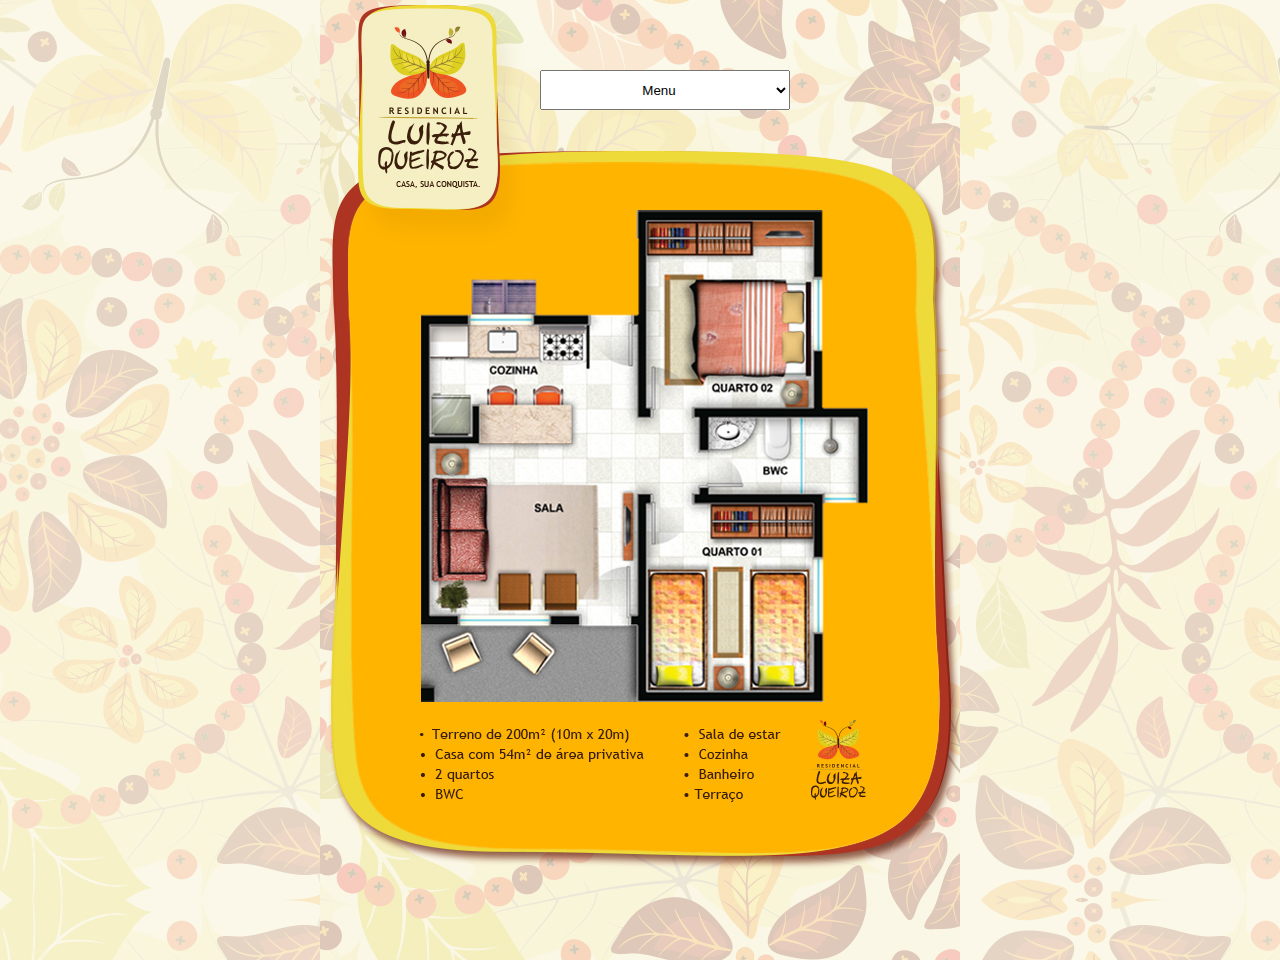
<file: www.residencialluizaqueiroz.com.br/mobile/empreendimento.html>
<!DOCTYPE html PUBLIC "-//W3C//DTD XHTML 1.0 Transitional//EN" "http://www.w3.org/TR/xhtml1/DTD/xhtml1-transitional.dtd">
<html xmlns="http://www.w3.org/1999/xhtml">

<!-- Mirrored from www.residencialluizaqueiroz.com.br/mobile/empreendimento.php by HTTrack Website Copier/3.x [XR&CO'2010], Thu, 12 Jan 2017 13:14:55 GMT -->
<!-- Added by HTTrack --><meta http-equiv="content-type" content="text/html;charset=UTF-8" /><!-- /Added by HTTrack -->
<head>
<meta http-equiv="Content-Type" content="text/html; charset=utf-8" />
<title>Residencial Luiza Queiroz</title>
<link href="css/estilo.css" rel="stylesheet" type="text/css">
<link rel="stylesheet" type="text/css" href="shadowbox/shadowbox.css" />
<link href="SpryAssets/SpryValidationTextField.css" rel="stylesheet" type="text/css">


<script src="SpryAssets/SpryValidationTextField.js" type="text/javascript"></script>
<script src="js/jquery-1.7.2.min.js"></script>
<script src="shadowbox/shadowbox.js"></script>


<script type='text/javascript'>
Shadowbox.init({
overlayColor: "#000",
overlayOpacity: 0.8,
});
</script>


<script>
function IsNum(v)

{
   var ValidChars = "0123456789";
   var IsNumber=true;
   var Char;

 
   for (i = 0; i < v.length && IsNumber == true; i++) 
      { 
      Char = v.charAt(i); 
      if (ValidChars.indexOf(Char) == -1) 
         {
         IsNumber = false;
         }
      }
   return IsNumber;
   
}

function valida(form) {
if (form.nome.value=="") {
alert("Preencha o nome corretamente.");
form.nome.focus();
return false;
}
var filtro_mail = /^.+@.+\..{2,3}$/
if (!filtro_mail.test(form.email.value) || form.email.value=="") {
alert("Preencha o e-mail corretamente.");
form.email.focus();
return false;
}


if (form.tel.value=="") {
alert("Preencha o telefone corretamente.Preencha o DDD e o seu telefone (Formato: DDD + Telefone)");
form.tel.focus();
return false;
}

}

function telefone(f) {
if (f.tel.value.length<9 || f.tel.value.length>10) {
alert("Preencha o telefone corretamente.");
f.tel.focus();
}else{
ddd = f.tel.value.substring(0,2);
if (f.tel.value.length==9) {
part1 = f.tel.value.substring(2,5);
part2 = f.tel.value.substring(5,9);
}
if (f.tel.value.length==10) {
part1 = f.tel.value.substring(2,6);
part2 = f.tel.value.substring(6,10);
}
f.tel.value = "("+ddd+") "+part1+"-"+part2
}
}
</script>




</head>

<body id="pg-home">
<div id="container">
<div id="content">

 


<div id="conteudo-empreendimento">

<form style="margin:50px 0 0 220px;position:absolute;top:20px;" name="jump">
<select style="height:40px;width:250px;padding:10px 0;text-align:center;" name="menu" onChange="location=document.jump.menu.options[document.jump.menu.selectedIndex].value;" value="GO">
<option style="height:40px;width:250px;padding:10px 0;text-align:center;" value="index-2.html">Menu</option>
<option style="height:40px;width:250px;padding:10px 0;text-align:center;" value="index-2.html">Home</option>
<option style="height:40px;width:250px;padding:10px 0;text-align:center;" value="empreendimento.html">Empreendimento</option>
<option style="height:40px;width:250px;padding:10px 0;text-align:center;" value="imagens.html">Imagens</option>
<option style="height:40px;width:250px;padding:10px 0;text-align:center;" value="localizacao.html">Localização</option>
<option style="height:40px;width:250px;padding:10px 0;text-align:center;" value="tabeladeprecos.html">Tabela de Preços</option>
<option style="height:40px;width:250px;padding:10px 0;text-align:center;" value="contato.html">Contato</option>
</select>
</form>


</div>



</div>
</div>
</div>

</body>

<!-- Mirrored from www.residencialluizaqueiroz.com.br/mobile/empreendimento.php by HTTrack Website Copier/3.x [XR&CO'2010], Thu, 12 Jan 2017 13:14:55 GMT -->
<!-- Added by HTTrack --><meta http-equiv="content-type" content="text/html;charset=UTF-8" /><!-- /Added by HTTrack -->
</html>
</file>
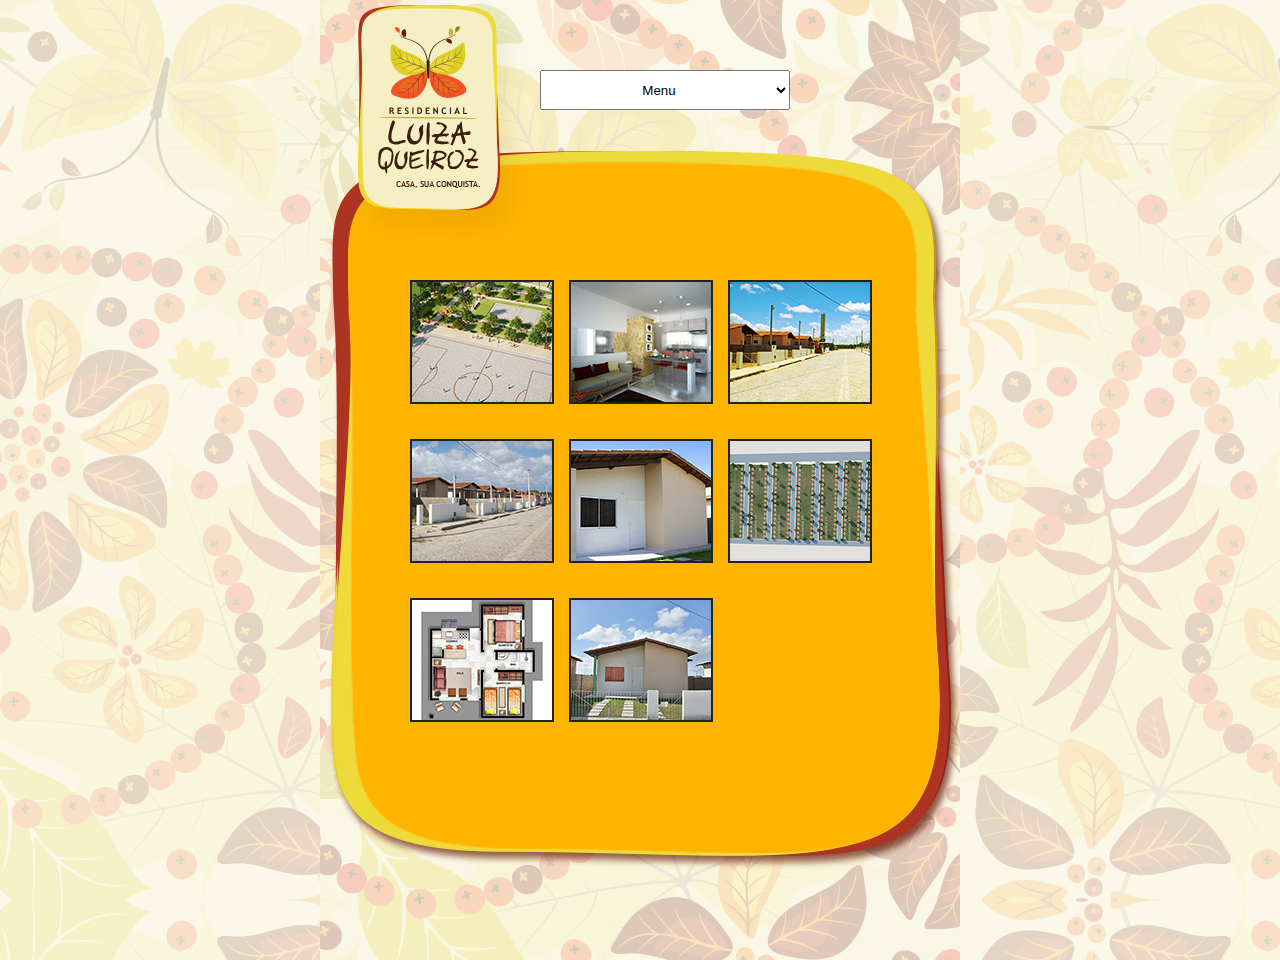
<file: www.residencialluizaqueiroz.com.br/mobile/imagens.html>
<!DOCTYPE html PUBLIC "-//W3C//DTD XHTML 1.0 Transitional//EN" "http://www.w3.org/TR/xhtml1/DTD/xhtml1-transitional.dtd">
<html xmlns="http://www.w3.org/1999/xhtml">

<!-- Mirrored from www.residencialluizaqueiroz.com.br/mobile/imagens.php by HTTrack Website Copier/3.x [XR&CO'2010], Thu, 12 Jan 2017 13:14:55 GMT -->
<!-- Added by HTTrack --><meta http-equiv="content-type" content="text/html;charset=UTF-8" /><!-- /Added by HTTrack -->
<head>
<meta http-equiv="Content-Type" content="text/html; charset=utf-8" />
<title>Residencial Luiza Queiroz</title>
<link href="css/estilo.css" rel="stylesheet" type="text/css">
<link rel="stylesheet" type="text/css" href="shadowbox/shadowbox.css" />
<link href="SpryAssets/SpryValidationTextField.css" rel="stylesheet" type="text/css">


<script src="SpryAssets/SpryValidationTextField.js" type="text/javascript"></script>
<script src="js/jquery-1.7.2.min.js"></script>
<script src="shadowbox/shadowbox.js"></script>


<script type='text/javascript'>
Shadowbox.init({
overlayColor: "#000",
overlayOpacity: 0.8,
});
</script>


<script>
function IsNum(v)

{
   var ValidChars = "0123456789";
   var IsNumber=true;
   var Char;

 
   for (i = 0; i < v.length && IsNumber == true; i++) 
      { 
      Char = v.charAt(i); 
      if (ValidChars.indexOf(Char) == -1) 
         {
         IsNumber = false;
         }
      }
   return IsNumber;
   
}

function valida(form) {
if (form.nome.value=="") {
alert("Preencha o nome corretamente.");
form.nome.focus();
return false;
}
var filtro_mail = /^.+@.+\..{2,3}$/
if (!filtro_mail.test(form.email.value) || form.email.value=="") {
alert("Preencha o e-mail corretamente.");
form.email.focus();
return false;
}


if (form.tel.value=="") {
alert("Preencha o telefone corretamente.Preencha o DDD e o seu telefone (Formato: DDD + Telefone)");
form.tel.focus();
return false;
}

}

function telefone(f) {
if (f.tel.value.length<9 || f.tel.value.length>10) {
alert("Preencha o telefone corretamente.");
f.tel.focus();
}else{
ddd = f.tel.value.substring(0,2);
if (f.tel.value.length==9) {
part1 = f.tel.value.substring(2,5);
part2 = f.tel.value.substring(5,9);
}
if (f.tel.value.length==10) {
part1 = f.tel.value.substring(2,6);
part2 = f.tel.value.substring(6,10);
}
f.tel.value = "("+ddd+") "+part1+"-"+part2
}
}
</script>




</head>

<body id="pg-home">
<div id="container">
<div id="content">

 


<div id="conteudo-imagens">

<form style="margin:50px 0 0 220px;position:absolute;top:20px;" name="jump">
<select style="height:40px;width:250px;padding:10px 0;text-align:center;" name="menu" onChange="location=document.jump.menu.options[document.jump.menu.selectedIndex].value;" value="GO">
<option style="height:40px;width:250px;padding:10px 0;text-align:center;" value="index-2.html">Menu</option>
<option style="height:40px;width:250px;padding:10px 0;text-align:center;" value="index-2.html">Home</option>
<option style="height:40px;width:250px;padding:10px 0;text-align:center;" value="empreendimento.html">Empreendimento</option>
<option style="height:40px;width:250px;padding:10px 0;text-align:center;" value="imagens.html">Imagens</option>
<option style="height:40px;width:250px;padding:10px 0;text-align:center;" value="localizacao.html">Localização</option>
<option style="height:40px;width:250px;padding:10px 0;text-align:center;" value="tabeladeprecos.html">Tabela de Preços</option>
<option style="height:40px;width:250px;padding:10px 0;text-align:center;" value="contato.html">Contato</option>
</select>
</form>


 
<div id="lista-imagens">
<ul>
<li><a href="pics/fotos/foto01.jpg" rel="shadowbox[lista-imagens]"><img src="pics/fotos/ft01.jpg"  /></a></li>
<li><a href="pics/fotos/foto02.jpg" rel="shadowbox[lista-imagens]"><img src="pics/fotos/ft02.jpg"  /></a></li>
<li><a href="pics/fotos/foto03.jpg" rel="shadowbox[lista-imagens]"><img src="pics/fotos/ft03.jpg"  /></a></li>
<li><a href="pics/fotos/foto04.jpg" rel="shadowbox[lista-imagens]"><img src="pics/fotos/ft04.jpg"  /></a></li>
<li><a href="pics/fotos/foto05.jpg" rel="shadowbox[lista-imagens]"><img src="pics/fotos/ft05.jpg"  /></a></li>
<li><a href="pics/fotos/foto06.jpg" rel="shadowbox[lista-imagens]"><img src="pics/fotos/ft06.jpg"  /></a></li>
<li><a href="pics/fotos/foto07.jpg" rel="shadowbox[lista-imagens]"><img src="pics/fotos/ft07.jpg"  /></a></li>
<li><a href="pics/fotos/foto08.jpg" rel="shadowbox[lista-imagens]"><img src="pics/fotos/ft08.jpg"  /></a></li>
</ul>
</div> 


</div>



</div>
</div>
</div>

</body>

<!-- Mirrored from www.residencialluizaqueiroz.com.br/mobile/imagens.php by HTTrack Website Copier/3.x [XR&CO'2010], Thu, 12 Jan 2017 13:16:03 GMT -->
<!-- Added by HTTrack --><meta http-equiv="content-type" content="text/html;charset=UTF-8" /><!-- /Added by HTTrack -->
</html>
</file>
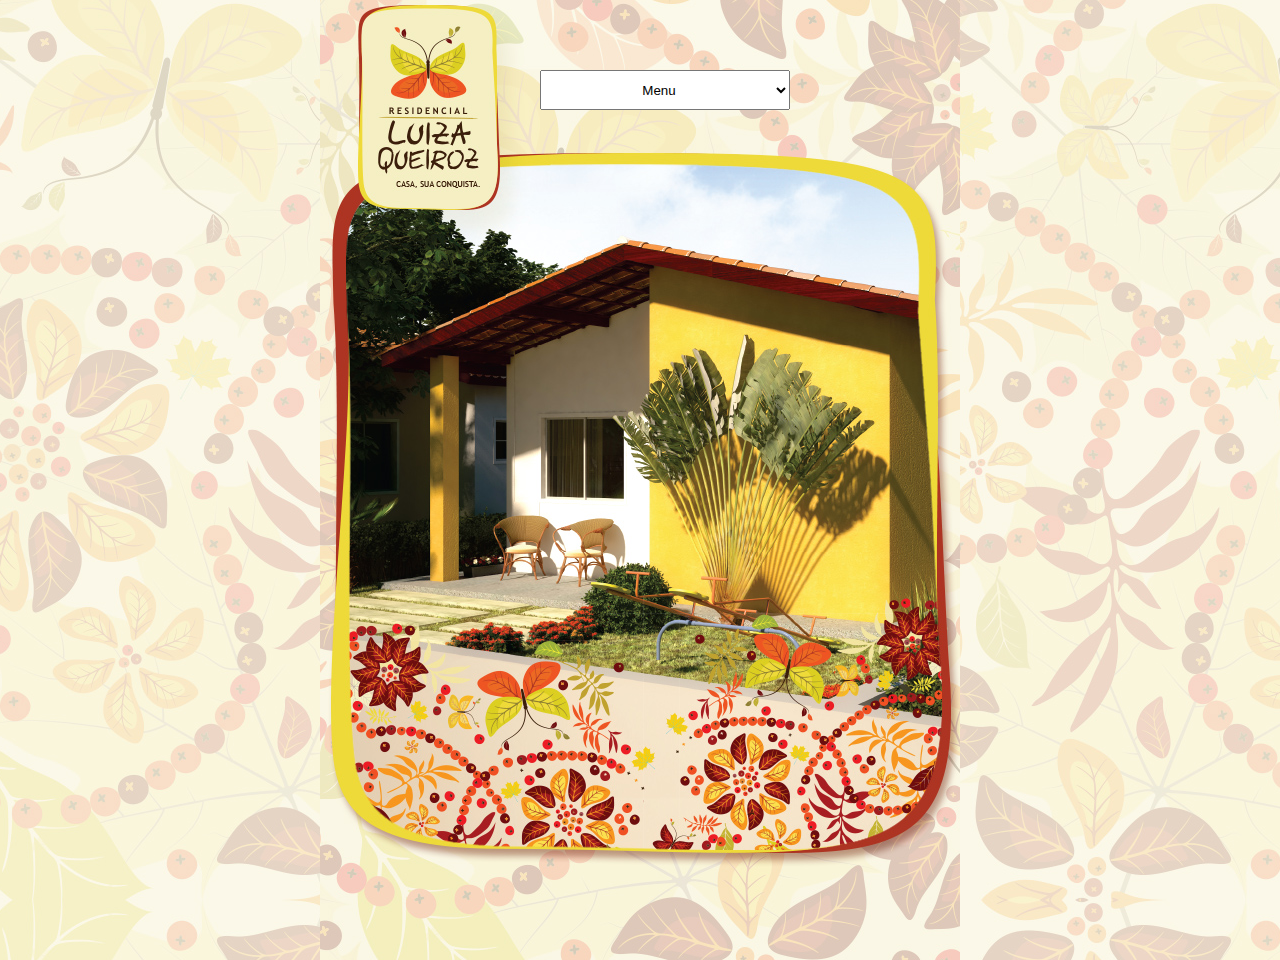
<file: www.residencialluizaqueiroz.com.br/mobile/index-2.html>
<!DOCTYPE html PUBLIC "-//W3C//DTD XHTML 1.0 Transitional//EN" "http://www.w3.org/TR/xhtml1/DTD/xhtml1-transitional.dtd">
<html xmlns="http://www.w3.org/1999/xhtml">

<!-- Mirrored from www.residencialluizaqueiroz.com.br/mobile/index.php by HTTrack Website Copier/3.x [XR&CO'2010], Thu, 12 Jan 2017 13:14:55 GMT -->
<!-- Added by HTTrack --><meta http-equiv="content-type" content="text/html;charset=UTF-8" /><!-- /Added by HTTrack -->
<head>
<meta http-equiv="Content-Type" content="text/html; charset=utf-8" />
<title>Residencial Luiza Queiroz</title>
<link href="css/estilo.css" rel="stylesheet" type="text/css">
<link rel="stylesheet" type="text/css" href="shadowbox/shadowbox.css" />
<link href="SpryAssets/SpryValidationTextField.css" rel="stylesheet" type="text/css">


<script src="SpryAssets/SpryValidationTextField.js" type="text/javascript"></script>
<script src="js/jquery-1.7.2.min.js"></script>
<script src="shadowbox/shadowbox.js"></script>


<script type='text/javascript'>
Shadowbox.init({
overlayColor: "#000",
overlayOpacity: 0.8,
});
</script>


<script>
function IsNum(v)

{
   var ValidChars = "0123456789";
   var IsNumber=true;
   var Char;

 
   for (i = 0; i < v.length && IsNumber == true; i++) 
      { 
      Char = v.charAt(i); 
      if (ValidChars.indexOf(Char) == -1) 
         {
         IsNumber = false;
         }
      }
   return IsNumber;
   
}

function valida(form) {
if (form.nome.value=="") {
alert("Preencha o nome corretamente.");
form.nome.focus();
return false;
}
var filtro_mail = /^.+@.+\..{2,3}$/
if (!filtro_mail.test(form.email.value) || form.email.value=="") {
alert("Preencha o e-mail corretamente.");
form.email.focus();
return false;
}


if (form.tel.value=="") {
alert("Preencha o telefone corretamente.Preencha o DDD e o seu telefone (Formato: DDD + Telefone)");
form.tel.focus();
return false;
}

}

function telefone(f) {
if (f.tel.value.length<9 || f.tel.value.length>10) {
alert("Preencha o telefone corretamente.");
f.tel.focus();
}else{
ddd = f.tel.value.substring(0,2);
if (f.tel.value.length==9) {
part1 = f.tel.value.substring(2,5);
part2 = f.tel.value.substring(5,9);
}
if (f.tel.value.length==10) {
part1 = f.tel.value.substring(2,6);
part2 = f.tel.value.substring(6,10);
}
f.tel.value = "("+ddd+") "+part1+"-"+part2
}
}
</script>




</head>

<body id="pg-home">
<div id="container">
<div id="content">

 


<div id="conteudo-home">

<form style="margin:50px 0 0 220px;position:absolute;top:20px;" name="jump">
<select style="height:40px;width:250px;padding:10px 0;text-align:center;" name="menu" onChange="location=document.jump.menu.options[document.jump.menu.selectedIndex].value;" value="GO">
<option style="height:40px;width:250px;padding:10px 0;text-align:center;" value="index-2.html">Menu</option>
<option style="height:40px;width:250px;padding:10px 0;text-align:center;" value="index-2.html">Home</option>
<option style="height:40px;width:250px;padding:10px 0;text-align:center;" value="empreendimento.html">Empreendimento</option>
<option style="height:40px;width:250px;padding:10px 0;text-align:center;" value="imagens.html">Imagens</option>
<option style="height:40px;width:250px;padding:10px 0;text-align:center;" value="localizacao.html">Localização</option>
<option style="height:40px;width:250px;padding:10px 0;text-align:center;" value="tabeladeprecos.html">Tabela de Preços</option>
<option style="height:40px;width:250px;padding:10px 0;text-align:center;" value="contato.html">Contato</option>
</select>
</form>


</div>



</div>
</div>

</body>

<!-- Mirrored from www.residencialluizaqueiroz.com.br/mobile/index.php by HTTrack Website Copier/3.x [XR&CO'2010], Thu, 12 Jan 2017 13:14:55 GMT -->
<!-- Added by HTTrack --><meta http-equiv="content-type" content="text/html;charset=UTF-8" /><!-- /Added by HTTrack -->
</html>
</file>
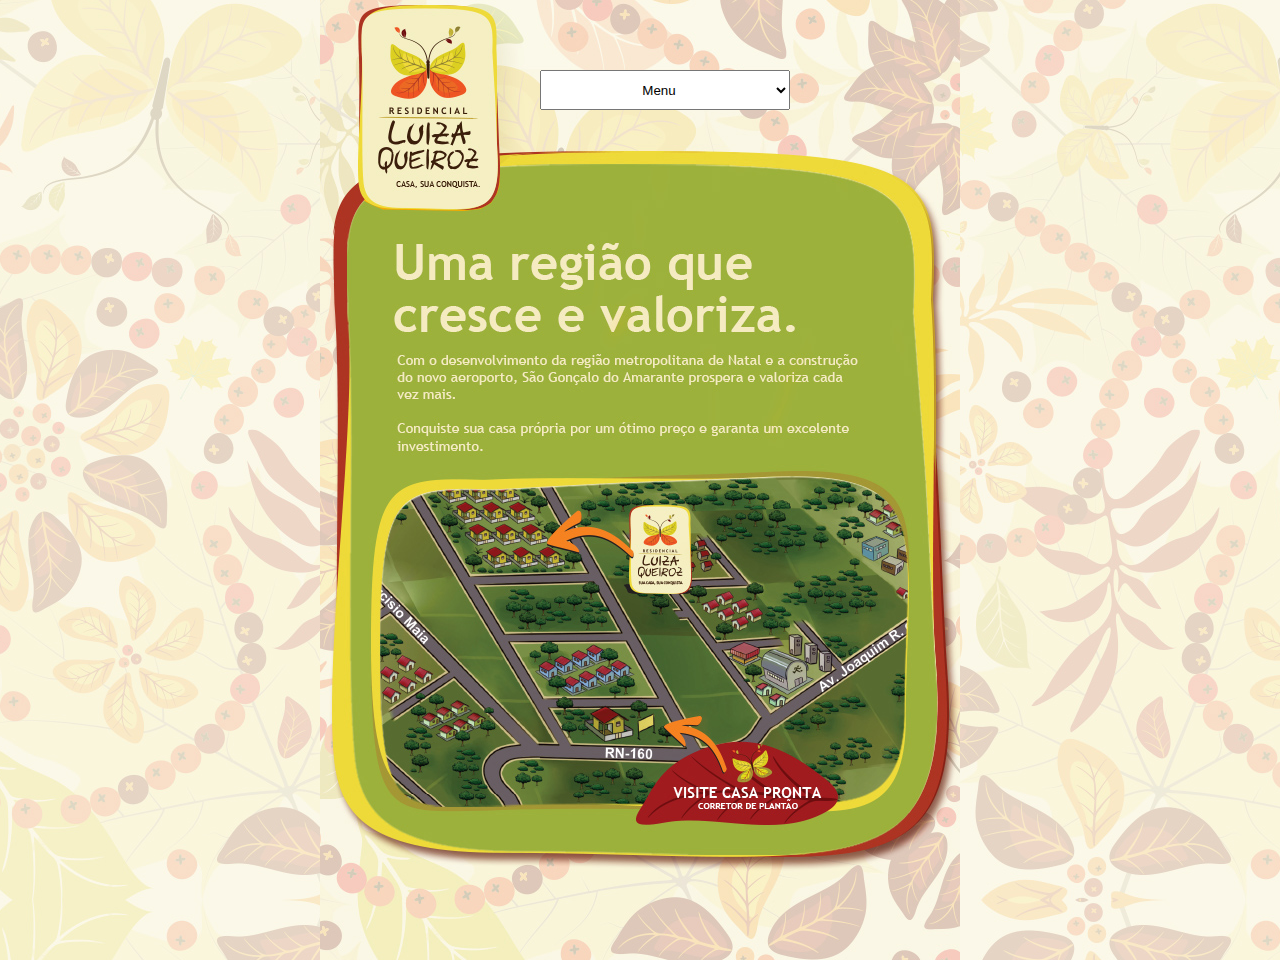
<file: www.residencialluizaqueiroz.com.br/mobile/localizacao.html>
<!DOCTYPE html PUBLIC "-//W3C//DTD XHTML 1.0 Transitional//EN" "http://www.w3.org/TR/xhtml1/DTD/xhtml1-transitional.dtd">
<html xmlns="http://www.w3.org/1999/xhtml">

<!-- Mirrored from www.residencialluizaqueiroz.com.br/mobile/localizacao.php by HTTrack Website Copier/3.x [XR&CO'2010], Thu, 12 Jan 2017 13:16:04 GMT -->
<!-- Added by HTTrack --><meta http-equiv="content-type" content="text/html;charset=UTF-8" /><!-- /Added by HTTrack -->
<head>
<meta http-equiv="Content-Type" content="text/html; charset=utf-8" />
<title>Residencial Luiza Queiroz</title>
<link href="css/estilo.css" rel="stylesheet" type="text/css">
<link rel="stylesheet" type="text/css" href="shadowbox/shadowbox.css" />
<link href="SpryAssets/SpryValidationTextField.css" rel="stylesheet" type="text/css">


<script src="SpryAssets/SpryValidationTextField.js" type="text/javascript"></script>
<script src="js/jquery-1.7.2.min.js"></script>
<script src="shadowbox/shadowbox.js"></script>


<script type='text/javascript'>
Shadowbox.init({
overlayColor: "#000",
overlayOpacity: 0.8,
});
</script>


<script>
function IsNum(v)

{
   var ValidChars = "0123456789";
   var IsNumber=true;
   var Char;

 
   for (i = 0; i < v.length && IsNumber == true; i++) 
      { 
      Char = v.charAt(i); 
      if (ValidChars.indexOf(Char) == -1) 
         {
         IsNumber = false;
         }
      }
   return IsNumber;
   
}

function valida(form) {
if (form.nome.value=="") {
alert("Preencha o nome corretamente.");
form.nome.focus();
return false;
}
var filtro_mail = /^.+@.+\..{2,3}$/
if (!filtro_mail.test(form.email.value) || form.email.value=="") {
alert("Preencha o e-mail corretamente.");
form.email.focus();
return false;
}


if (form.tel.value=="") {
alert("Preencha o telefone corretamente.Preencha o DDD e o seu telefone (Formato: DDD + Telefone)");
form.tel.focus();
return false;
}

}

function telefone(f) {
if (f.tel.value.length<9 || f.tel.value.length>10) {
alert("Preencha o telefone corretamente.");
f.tel.focus();
}else{
ddd = f.tel.value.substring(0,2);
if (f.tel.value.length==9) {
part1 = f.tel.value.substring(2,5);
part2 = f.tel.value.substring(5,9);
}
if (f.tel.value.length==10) {
part1 = f.tel.value.substring(2,6);
part2 = f.tel.value.substring(6,10);
}
f.tel.value = "("+ddd+") "+part1+"-"+part2
}
}
</script>




</head>

<body id="pg-home">
<div id="container">
<div id="content">

 


<div id="conteudo-localizacao">

<form style="margin:50px 0 0 220px;position:absolute;top:20px;" name="jump">
<select style="height:40px;width:250px;padding:10px 0;text-align:center;" name="menu" onChange="location=document.jump.menu.options[document.jump.menu.selectedIndex].value;" value="GO">
<option style="height:40px;width:250px;padding:10px 0;text-align:center;" value="index-2.html">Menu</option>
<option style="height:40px;width:250px;padding:10px 0;text-align:center;" value="index-2.html">Home</option>
<option style="height:40px;width:250px;padding:10px 0;text-align:center;" value="empreendimento.html">Empreendimento</option>
<option style="height:40px;width:250px;padding:10px 0;text-align:center;" value="imagens.html">Imagens</option>
<option style="height:40px;width:250px;padding:10px 0;text-align:center;" value="localizacao.html">Localização</option>
<option style="height:40px;width:250px;padding:10px 0;text-align:center;" value="tabeladeprecos.html">Tabela de Preços</option>
<option style="height:40px;width:250px;padding:10px 0;text-align:center;" value="contato.html">Contato</option>
</select>
</form>


</div>



</div>
</div>
</div>

</body>

<!-- Mirrored from www.residencialluizaqueiroz.com.br/mobile/localizacao.php by HTTrack Website Copier/3.x [XR&CO'2010], Thu, 12 Jan 2017 13:16:04 GMT -->
<!-- Added by HTTrack --><meta http-equiv="content-type" content="text/html;charset=UTF-8" /><!-- /Added by HTTrack -->
</html>
</file>
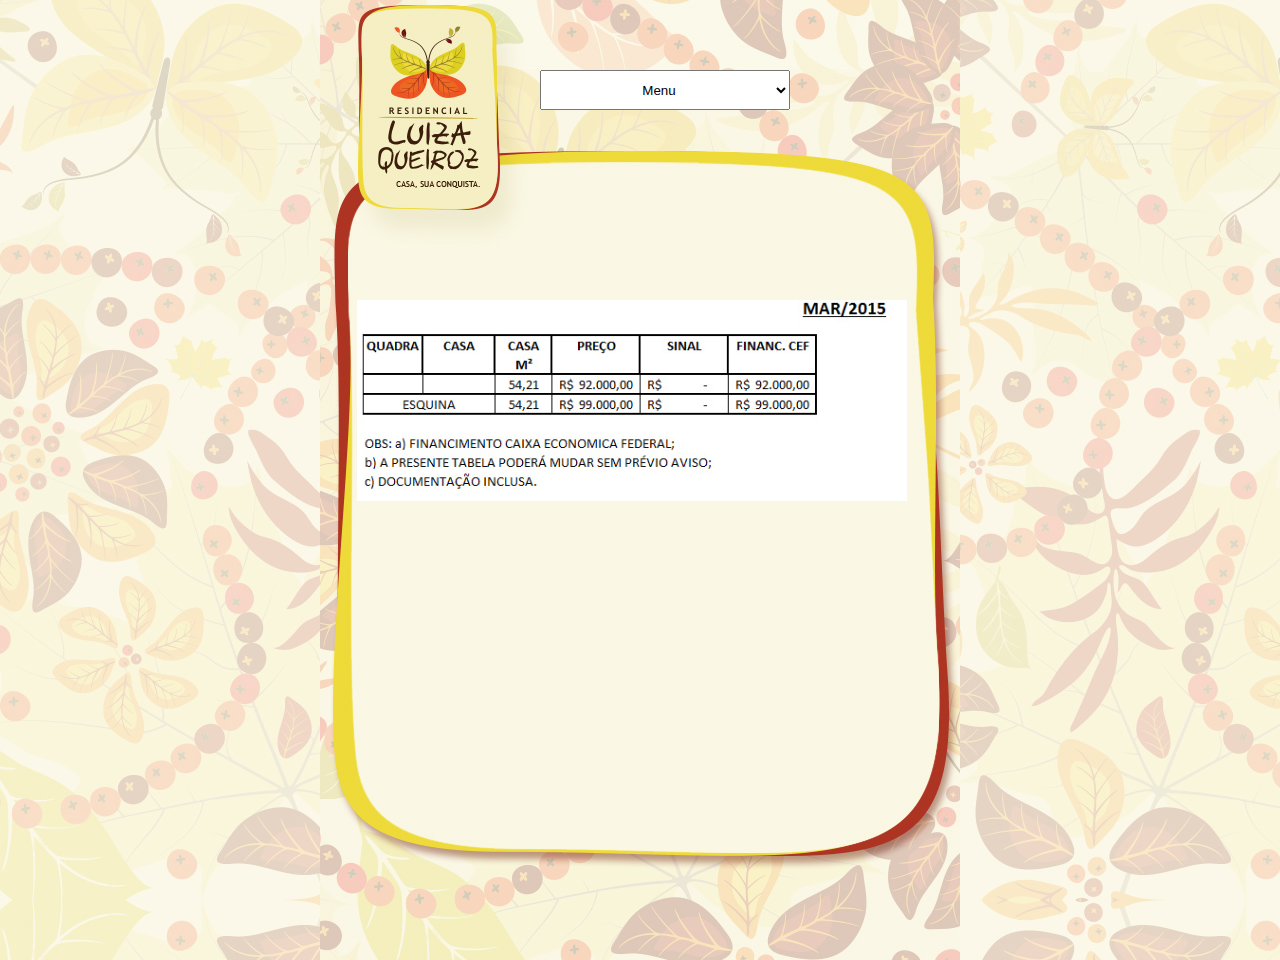
<file: www.residencialluizaqueiroz.com.br/mobile/tabeladeprecos.html>
<!DOCTYPE html PUBLIC "-//W3C//DTD XHTML 1.0 Transitional//EN" "http://www.w3.org/TR/xhtml1/DTD/xhtml1-transitional.dtd">
<html xmlns="http://www.w3.org/1999/xhtml">

<!-- Mirrored from www.residencialluizaqueiroz.com.br/mobile/tabeladeprecos.php by HTTrack Website Copier/3.x [XR&CO'2010], Thu, 12 Jan 2017 13:16:04 GMT -->
<!-- Added by HTTrack --><meta http-equiv="content-type" content="text/html;charset=UTF-8" /><!-- /Added by HTTrack -->
<head>
<meta http-equiv="Content-Type" content="text/html; charset=utf-8" />
<title>Residencial Luiza Queiroz</title>
<link href="css/estilo.css" rel="stylesheet" type="text/css">
<link rel="stylesheet" type="text/css" href="shadowbox/shadowbox.css" />
<link href="SpryAssets/SpryValidationTextField.css" rel="stylesheet" type="text/css">


<script src="SpryAssets/SpryValidationTextField.js" type="text/javascript"></script>
<script src="js/jquery-1.7.2.min.js"></script>
<script src="shadowbox/shadowbox.js"></script>


<script type='text/javascript'>
Shadowbox.init({
overlayColor: "#000",
overlayOpacity: 0.8,
});
</script>


<script>
function IsNum(v)

{
   var ValidChars = "0123456789";
   var IsNumber=true;
   var Char;

 
   for (i = 0; i < v.length && IsNumber == true; i++) 
      { 
      Char = v.charAt(i); 
      if (ValidChars.indexOf(Char) == -1) 
         {
         IsNumber = false;
         }
      }
   return IsNumber;
   
}

function valida(form) {
if (form.nome.value=="") {
alert("Preencha o nome corretamente.");
form.nome.focus();
return false;
}
var filtro_mail = /^.+@.+\..{2,3}$/
if (!filtro_mail.test(form.email.value) || form.email.value=="") {
alert("Preencha o e-mail corretamente.");
form.email.focus();
return false;
}


if (form.tel.value=="") {
alert("Preencha o telefone corretamente.Preencha o DDD e o seu telefone (Formato: DDD + Telefone)");
form.tel.focus();
return false;
}

}

function telefone(f) {
if (f.tel.value.length<9 || f.tel.value.length>10) {
alert("Preencha o telefone corretamente.");
f.tel.focus();
}else{
ddd = f.tel.value.substring(0,2);
if (f.tel.value.length==9) {
part1 = f.tel.value.substring(2,5);
part2 = f.tel.value.substring(5,9);
}
if (f.tel.value.length==10) {
part1 = f.tel.value.substring(2,6);
part2 = f.tel.value.substring(6,10);
}
f.tel.value = "("+ddd+") "+part1+"-"+part2
}
}
</script>




</head>

<body id="pg-home">
<div id="container">
<div id="content">

 


<div id="conteudo-preco">

<form style="margin:50px 0 0 220px;position:absolute;top:20px;" name="jump">
<select style="height:40px;width:250px;padding:10px 0;text-align:center;" name="menu" onChange="location=document.jump.menu.options[document.jump.menu.selectedIndex].value;" value="GO">
<option style="height:40px;width:250px;padding:10px 0;text-align:center;" value="index-2.html">Menu</option>
<option style="height:40px;width:250px;padding:10px 0;text-align:center;" value="index-2.html">Home</option>
<option style="height:40px;width:250px;padding:10px 0;text-align:center;" value="empreendimento.html">Empreendimento</option>
<option style="height:40px;width:250px;padding:10px 0;text-align:center;" value="imagens.html">Imagens</option>
<option style="height:40px;width:250px;padding:10px 0;text-align:center;" value="localizacao.html">Localização</option>
<option style="height:40px;width:250px;padding:10px 0;text-align:center;" value="tabeladeprecos.html">Tabela de Preços</option>
<option style="height:40px;width:250px;padding:10px 0;text-align:center;" value="contato.html">Contato</option>
</select>
</form>



<img style="position:absolute;top:300px;left:37px;" src="pics/tabela.jpg" width="550" height="201" />

</div>



</div>
</div>
</div>

</body>

<!-- Mirrored from www.residencialluizaqueiroz.com.br/mobile/tabeladeprecos.php by HTTrack Website Copier/3.x [XR&CO'2010], Thu, 12 Jan 2017 13:16:12 GMT -->
<!-- Added by HTTrack --><meta http-equiv="content-type" content="text/html;charset=UTF-8" /><!-- /Added by HTTrack -->
</html>
</file>
<file: www.residencialluizaqueiroz.com.br/css/estilo.css>
@charset "utf-8";
/* CSS Document */

html, body, form, ul, fieldset, p, h1, h2, h3, h4, h5 {margin: 0; padding: 0;}
body {font:100%/110% arial; background:#fbfae8 url(../pics/bg.jpg) no-repeat center;}
body img {display:block; outline:0;}
a {text-decoration:none; outline:0;}
object {outline:0;}
li {list-style:none;}
a img, fieldset {border: 0;}
p.center {text-align:center;}
p.right {text-align:right;}
p, h1, h2, h3, h4, h5 {margin-bottom:11px;}
div.clear {clear: both;}

html, body {height:100%;}
#container {position:relative; min-height:100%;}
* html #container {height:100%; /* hack para IE6 hq trata height como min-height */}

#content {position:relative; width:1024px; margin:0 auto;height:768px;background:url(../pics/bg-conteudo.jpg) no-repeat;}


#sidebar {	width:340px;margin:0 0 0 0;background:url(../pics/sidebar.jpg) no-repeat;height:768px;float:left;display:inline;position:relative;}
#logo {width:145px;height:206px;top:19px;left:96px;position:absolute;}
#marcas {width:201px;height:109px;position:absolute;bottom:60px;left:65px;}

#nav ul{position:absolute;top:260px;left:90px;}
#nav ul li {font:normal 18px "Trebuchet MS", Arial, Helvetica, sans-serif;color:#910d10;margin-bottom:25px;text-align:center;}
#nav ul li a{color:#910d10;}


	
#conteudo-home {float:left;display:inline;width:684px;background:url(../pics/home.jpg) no-repeat;margin:0 0 0 0;position:relative;height:768px;}
#conteudo-empreendimento {float:left;display:inline;width:684px;background:url(../pics/empreendimento.jpg) no-repeat;margin:0 0 0 0;position:relative;height:768px;}
#conteudo-imagens {float:left;display:inline;width:684px;background:url(../pics/imagens.jpg) no-repeat;margin:0 0 0 0;position:relative;height:768px;}
#conteudo-localizacao {float:left;display:inline;width:684px;background:url(../pics/localizacao.jpg) no-repeat;margin:0 0 0 0;position:relative;height:768px;}
#conteudo-folder {float:left;display:inline;width:684px;background:url(../pics/folder.jpg) no-repeat;margin:0 0 0 0;position:relative;height:768px;}
#conteudo-tabela {float:left;display:inline;width:684px;background:url(../pics/folder.jpg) no-repeat;margin:0 0 0 0;position:relative;height:768px;}
#conteudo-contato {float:left;display:inline;width:684px;background:url(../pics/contato.jpg) no-repeat;margin:0 0 0 0;position:relative;height:768px;}

#lista-imagens {position:absolute;top:140px;left:100px;}
#lista-imagens ul li {float:left;display:inline;margin:10px 22px 30px 0;border:2px solid #ad3423;}
	



body#pg-home #nav ul li.menu01 a {background-position:-170px -15px;}
body#pg-empreendimento #nav ul li.menu02 a {background-position:-170px -65px;}
body#pg-folder #nav ul li.menu03 a {background-position:-170px -115px}
body#pg-imagens #nav ul li.menu04 a {background-position:-171px -164px}
body#pg-localizacao #nav ul li.menu05 a {background-position:-170px -214px;}
body#pg-tabela #nav ul li.menu06 a {background-position:-171px -264px;}
body#pg-contato #nav ul li.menu07 a {background-position:-169px -315px;}


#texto-contato {margin:50px 0 0 20px; width:600px;}
#texto-contato h2 {font:normal 30px Verdana, Geneva, sans-serif;color:#84151b;margin:0 30px;text-align:center;} 
#texto-contato p {margin:15px auto 10px 40px !important;font:normal 14px Verdana, Geneva, sans-serif;color:#84151b;margin:0 30px 0 30px;} 
#texto-contato p a {color:#84151b}
#texto-contato p a:hover {color:#000}

#form-contato {margin:20px 0 0 150px; width:600px;}


#form-contato fieldset {border:none; width:650px;}

.contato, textarea {font:normal 13px arial; color:#000;border:1px solid #DFDFDF;background:#fff}
#form-contato select{margin: 0 0 4px 7px; padding: 9px 6px 6px; width: 264px;}
.contato:hover, textarea:hover {border:1px solid #504c2e;}

#form-contato label {width:350px;font:bold 11px Trebuchet MS, arial;color:#000;text-align:left;padding-right:8x;padding-top:6px;float:left; display:inline;cursor:pointer;margin-left:9px;}

input.contato {width:350px;height:15px;margin:0 7px 7px 7px;padding:6px 0;}
textarea {width:351px;height:120px;margin:0 0 0 7px;overflow:auto;padding:5px 0;}

#enviar {width:80px;height:20px;border:none;background:#952a2e;cursor:pointer;float:left;display:inline;margin:10px 0 0 280px;
color:#fff;font:bold 10px verdana;}
</file>
<file: www.residencialluizaqueiroz.com.br/shadowbox/shadowbox.css>
#sb-title-inner,#sb-info-inner,#sb-loading-inner,div.sb-message{font-family:"HelveticaNeue-Light","Helvetica Neue",Helvetica,Arial,sans-serif;font-weight:200;color:#fff;}
#sb-container{position:fixed;margin:0;padding:0;top:0;left:0;z-index:999;text-align:left;visibility:hidden;display:none;}
#sb-overlay{position:relative;height:100%;width:100%;}
#sb-wrapper{position:absolute;visibility:hidden;width:100px;}
#sb-wrapper-inner{position:relative;border:1px solid #303030;overflow:hidden;height:100px;}
#sb-body{position:relative;height:100%;}
#sb-body-inner{position:absolute;height:100%;width:100%;}
#sb-player.html{height:100%;overflow:auto;}
#sb-body img{border:none;}
#sb-loading{position:relative;height:100%;}
#sb-loading-inner{position:absolute;font-size:14px;line-height:24px;height:24px;top:50%;margin-top:-12px;width:100%;text-align:center;}
#sb-loading-inner span{background:url(loading.gif) no-repeat;padding-left:34px;display:inline-block;}
#sb-body,#sb-loading{background-color:#060606;}
#sb-title,#sb-info{position:relative;margin:0;padding:0;overflow:hidden;}
#sb-title,#sb-title-inner{height:26px;line-height:26px;}
#sb-title-inner{font-size:16px;}
#sb-info,#sb-info-inner{height:20px;line-height:20px;}
#sb-info-inner{font-size:12px;}
#sb-nav{float:right;height:16px;padding:2px 0;width:45%;}
#sb-nav a{display:block;float:right;height:16px;width:16px;margin-left:3px;cursor:pointer;background-repeat:no-repeat;}
#sb-nav-close{background-image:url(close.png);}
#sb-nav-next{background-image:url(next.png);}
#sb-nav-previous{background-image:url(previous.png);}
#sb-nav-play{background-image:url(play.png);}
#sb-nav-pause{background-image:url(pause.png);}
#sb-counter{float:left;width:45%;}
#sb-counter a{padding:0 4px 0 0;text-decoration:none;cursor:pointer;color:#fff;}
#sb-counter a.sb-counter-current{text-decoration:underline;}
div.sb-message{font-size:12px;padding:10px;text-align:center;}
div.sb-message a:link,div.sb-message a:visited{color:#fff;text-decoration:underline;}
</file>
<file: www.residencialluizaqueiroz.com.br/SpryAssets/SpryValidationTextField.css>
@charset "UTF-8";

/* SpryValidationTextField.css - version 0.4 - Spry Pre-Release 1.6.1 */

/* Copyright (c) 2006. Adobe Systems Incorporated. All rights reserved. */


/* These are the classes applied on the error messages
 * which prevent them from being displayed by default.
 */ 
.textfieldRequiredMsg, 
.textfieldInvalidFormatMsg, 
.textfieldMinValueMsg,
.textfieldMaxValueMsg,
.textfieldMinCharsMsg,
.textfieldMaxCharsMsg,
.textfieldValidMsg {
	display: none;
}

/* These selectors change the way messages look when the widget is in one of the error states.
 * These classes set a default red border and color for the error text.
 * The state class (e.g. .textfieldRequiredState) is applied on the top-level container for the widget,
 * and this way only the specific error message can be shown by setting the display property to "inline".
 */
.textfieldRequiredState .textfieldRequiredMsg, 
.textfieldInvalidFormatState .textfieldInvalidFormatMsg, 
.textfieldMinValueState .textfieldMinValueMsg,
.textfieldMaxValueState .textfieldMaxValueMsg,
.textfieldMinCharsState .textfieldMinCharsMsg,
.textfieldMaxCharsState .textfieldMaxCharsMsg
{
	display: inline;
	color: #F00;font-size:10px;
	
}



/* The next three group selectors control the way the core element (INPUT) looks like when the widget is in one of the states: * focus, required / invalid / minValue / maxValue / minChars / maxChars , valid 
 * There are two selectors for each state, to cover the two main usecases for the widget:
 * - the widget id is placed on the top level container for the INPUT
 * - the widget id is placed on the INPUT element itself (there are no error messages)
 */
 
 /* When the widget is in the valid state the INPUT has a green background applied on it. */
.textfieldValidState input, input.textfieldValidState {
	background-color: #B8F5B1;
}

/* When the widget is in an invalid state the INPUT has a red background applied on it. */
input.textfieldRequiredState, .textfieldRequiredState input, 
input.textfieldInvalidFormatState, .textfieldInvalidFormatState input, 
input.textfieldMinValueState, .textfieldMinValueState input, 
input.textfieldMaxValueState, .textfieldMaxValueState input, 
input.textfieldMinCharsState, .textfieldMinCharsState input, 
input.textfieldMaxCharsState, .textfieldMaxCharsState input {
	background-color: #FF9F9F;
}

/* When the widget has received focus, the INPUT has a yellow background applied on it. */
.textfieldFocusState input, input.textfieldFocusState {
	background-color: #FFFFCC;
}

/* This class applies only for a short period of time and changes the way the text in the textbox looks like.
 * It applies only when the widget has character masking enabled and the user tries to type in an invalid character.
 */
.textfieldFlashText input, input.textfieldFlashText {
	color: red !important;
}

/* When the widget has the hint message on, the hint text can be styled differently than the user typed text. */
.textfieldHintState input, input.textfieldHintState {
	/*color: red !important;*/
}
</file>
<file: www.residencialluizaqueiroz.com.br/mobile/css/estilo.css>
@charset "utf-8";
/* CSS Document */

html, body, form, ul, fieldset, p, h1, h2, h3, h4, h5 {margin: 0; padding: 0;}
body {font:100%/110% arial; background:url(../pics/bg.jpg) no-repeat center;}
body img {display:block; outline:0;}
a {text-decoration:none; outline:0;}
object {outline:0;}
li {list-style:none;}
a img, fieldset {border: 0;}
p.center {text-align:center;}
p.right {text-align:right;}
p, h1, h2, h3, h4, h5 {margin-bottom:11px;}
div.clear {clear: both;}

html, body {height:100%;}


#content {position:relative; width:640px; margin:0 auto;}


#conteudo-home {width:640px;height:960px;background:url(../pics/home3.jpg) no-repeat;position:relative;margin:0 auto;}

#conteudo-empreendimento {width:640px;height:960px;background:url(../pics/empreendimento.jpg) no-repeat;position:relative;margin:0 auto;}

#conteudo-imagens {width:640px;height:960px;background:url(../pics/imagens.jpg) no-repeat;position:relative;margin:0 auto;}

#conteudo-localizacao {width:640px;height:960px;background:url(../pics/localizacao.jpg) no-repeat;position:relative;margin:0 auto;}

#conteudo-preco {width:640px;height:960px;background:url(../pics/preco.jpg) no-repeat;position:relative;margin:0 auto;}



#menu2 {position:absolute;top:50px;left:250px;}


.btn-slide{background:url(../pics/bt-menu.html) no-repeat;width:200px;height:33px;display:block;position:absolute;top:20px;left:250px;}


#lista-imagens {position:absolute;top:270px;left:90px;}
#lista-imagens ul li {float:left;display:inline;margin:10px 15px 25px 0;border:2px solid #222;}


#texto-contato {width:600px;position:absolute;top:180px;left:5px;}
#texto-contato h2 {font:normal 30px Verdana, Geneva, sans-serif;color:#84151b;margin:0 30px;text-align:center;} 
#texto-contato p {margin:15px auto 10px 40px !important;font:normal 14px Verdana, Geneva, sans-serif;color:#84151b;margin:0 30px 0 30px;} 
#texto-contato p a {color:#84151b}
#texto-contato p a:hover {color:#000}

#form-contato {position:absolute;top:360px;left:120px; width:620px;}


#form-contato fieldset {border:none; width:620px;}

.contato, textarea {font:normal 13px arial; color:#000;border:1px solid #DFDFDF;background:#fff}
#form-contato select{margin: 0 0 4px 7px; padding: 9px 6px 6px; width: 264px;}
.contato:hover, textarea:hover {border:1px solid #504c2e;}

#form-contato label {width:300px;font:bold 11px Trebuchet MS, arial;color:#000;text-align:left;padding-right:8x;padding-top:6px;float:left; display:inline;cursor:pointer;margin-left:9px;}

input.contato {width:300px;height:15px;margin:0 7px 7px 7px;padding:6px 0;}
textarea {width:351px;height:120px;margin:0 0 0 7px;overflow:auto;padding:5px 0;}

#enviar {width:80px;height:20px;border:none;background:#952a2e;cursor:pointer;float:left;display:inline;margin:10px 0 0 280px;
color:#fff;font:bold 10px verdana;}


#menu-empreendimento {position:absolute;bottom:20px;right:30px;}
#menu-empreendimento ul li {float:left;display:inline;margin:0 0 0 5px;}
#menu-empreendimento ul li a {padding:6px;background:#7bb4ba;color:#0c212c;text-decoration:none;}


#marcas {width:209px;height:108px;position:absolute;bottom:80px;left:245px;}
</file>
<file: www.residencialluizaqueiroz.com.br/mobile/shadowbox/shadowbox.css>
#sb-title-inner,#sb-info-inner,#sb-loading-inner,div.sb-message{font-family:"HelveticaNeue-Light","Helvetica Neue",Helvetica,Arial,sans-serif;font-weight:200;color:#fff;}
#sb-container{position:fixed;margin:0;padding:0;top:0;left:0;z-index:999;text-align:left;visibility:hidden;display:none;}
#sb-overlay{position:relative;height:100%;width:100%;}
#sb-wrapper{position:absolute;visibility:hidden;width:100px;}
#sb-wrapper-inner{position:relative;border:1px solid #303030;overflow:hidden;height:100px;}
#sb-body{position:relative;height:100%;}
#sb-body-inner{position:absolute;height:100%;width:100%;}
#sb-player.html{height:100%;overflow:auto;}
#sb-body img{border:none;}
#sb-loading{position:relative;height:100%;}
#sb-loading-inner{position:absolute;font-size:14px;line-height:24px;height:24px;top:50%;margin-top:-12px;width:100%;text-align:center;}
#sb-loading-inner span{background:url(loading.gif) no-repeat;padding-left:34px;display:inline-block;}
#sb-body,#sb-loading{background-color:#060606;}
#sb-title,#sb-info{position:relative;margin:0;padding:0;overflow:hidden;}
#sb-title,#sb-title-inner{height:26px;line-height:26px;}
#sb-title-inner{font-size:16px;}
#sb-info,#sb-info-inner{height:20px;line-height:20px;}
#sb-info-inner{font-size:12px;}
#sb-nav{float:right;height:16px;padding:2px 0;width:45%;}
#sb-nav a{display:block;float:right;height:16px;width:16px;margin-left:3px;cursor:pointer;background-repeat:no-repeat;}
#sb-nav-close{background-image:url(close.png);}
#sb-nav-next{background-image:url(next.png);}
#sb-nav-previous{background-image:url(previous.png);}
#sb-nav-play{background-image:url(play.png);}
#sb-nav-pause{background-image:url(pause.png);}
#sb-counter{float:left;width:45%;}
#sb-counter a{padding:0 4px 0 0;text-decoration:none;cursor:pointer;color:#fff;}
#sb-counter a.sb-counter-current{text-decoration:underline;}
div.sb-message{font-size:12px;padding:10px;text-align:center;}
div.sb-message a:link,div.sb-message a:visited{color:#fff;text-decoration:underline;}
</file>
<file: www.residencialluizaqueiroz.com.br/mobile/SpryAssets/SpryValidationTextField.css>
@charset "UTF-8";

/* SpryValidationTextField.css - version 0.4 - Spry Pre-Release 1.6.1 */

/* Copyright (c) 2006. Adobe Systems Incorporated. All rights reserved. */


/* These are the classes applied on the error messages
 * which prevent them from being displayed by default.
 */ 
.textfieldRequiredMsg, 
.textfieldInvalidFormatMsg, 
.textfieldMinValueMsg,
.textfieldMaxValueMsg,
.textfieldMinCharsMsg,
.textfieldMaxCharsMsg,
.textfieldValidMsg {
	display: none;
}

/* These selectors change the way messages look when the widget is in one of the error states.
 * These classes set a default red border and color for the error text.
 * The state class (e.g. .textfieldRequiredState) is applied on the top-level container for the widget,
 * and this way only the specific error message can be shown by setting the display property to "inline".
 */
.textfieldRequiredState .textfieldRequiredMsg, 
.textfieldInvalidFormatState .textfieldInvalidFormatMsg, 
.textfieldMinValueState .textfieldMinValueMsg,
.textfieldMaxValueState .textfieldMaxValueMsg,
.textfieldMinCharsState .textfieldMinCharsMsg,
.textfieldMaxCharsState .textfieldMaxCharsMsg
{
	display: inline;
	color: #F00;
	
}



/* The next three group selectors control the way the core element (INPUT) looks like when the widget is in one of the states: * focus, required / invalid / minValue / maxValue / minChars / maxChars , valid 
 * There are two selectors for each state, to cover the two main usecases for the widget:
 * - the widget id is placed on the top level container for the INPUT
 * - the widget id is placed on the INPUT element itself (there are no error messages)
 */
 
 /* When the widget is in the valid state the INPUT has a green background applied on it. */
.textfieldValidState input, input.textfieldValidState {
	background-color: #B8F5B1;
}

/* When the widget is in an invalid state the INPUT has a red background applied on it. */
input.textfieldRequiredState, .textfieldRequiredState input, 
input.textfieldInvalidFormatState, .textfieldInvalidFormatState input, 
input.textfieldMinValueState, .textfieldMinValueState input, 
input.textfieldMaxValueState, .textfieldMaxValueState input, 
input.textfieldMinCharsState, .textfieldMinCharsState input, 
input.textfieldMaxCharsState, .textfieldMaxCharsState input {
	background-color: #FF9F9F;
}

/* When the widget has received focus, the INPUT has a yellow background applied on it. */
.textfieldFocusState input, input.textfieldFocusState {
	background-color: #FFFFCC;
}

/* This class applies only for a short period of time and changes the way the text in the textbox looks like.
 * It applies only when the widget has character masking enabled and the user tries to type in an invalid character.
 */
.textfieldFlashText input, input.textfieldFlashText {
	color: red !important;
}

/* When the widget has the hint message on, the hint text can be styled differently than the user typed text. */
.textfieldHintState input, input.textfieldHintState {
	/*color: red !important;*/
}
</file>
